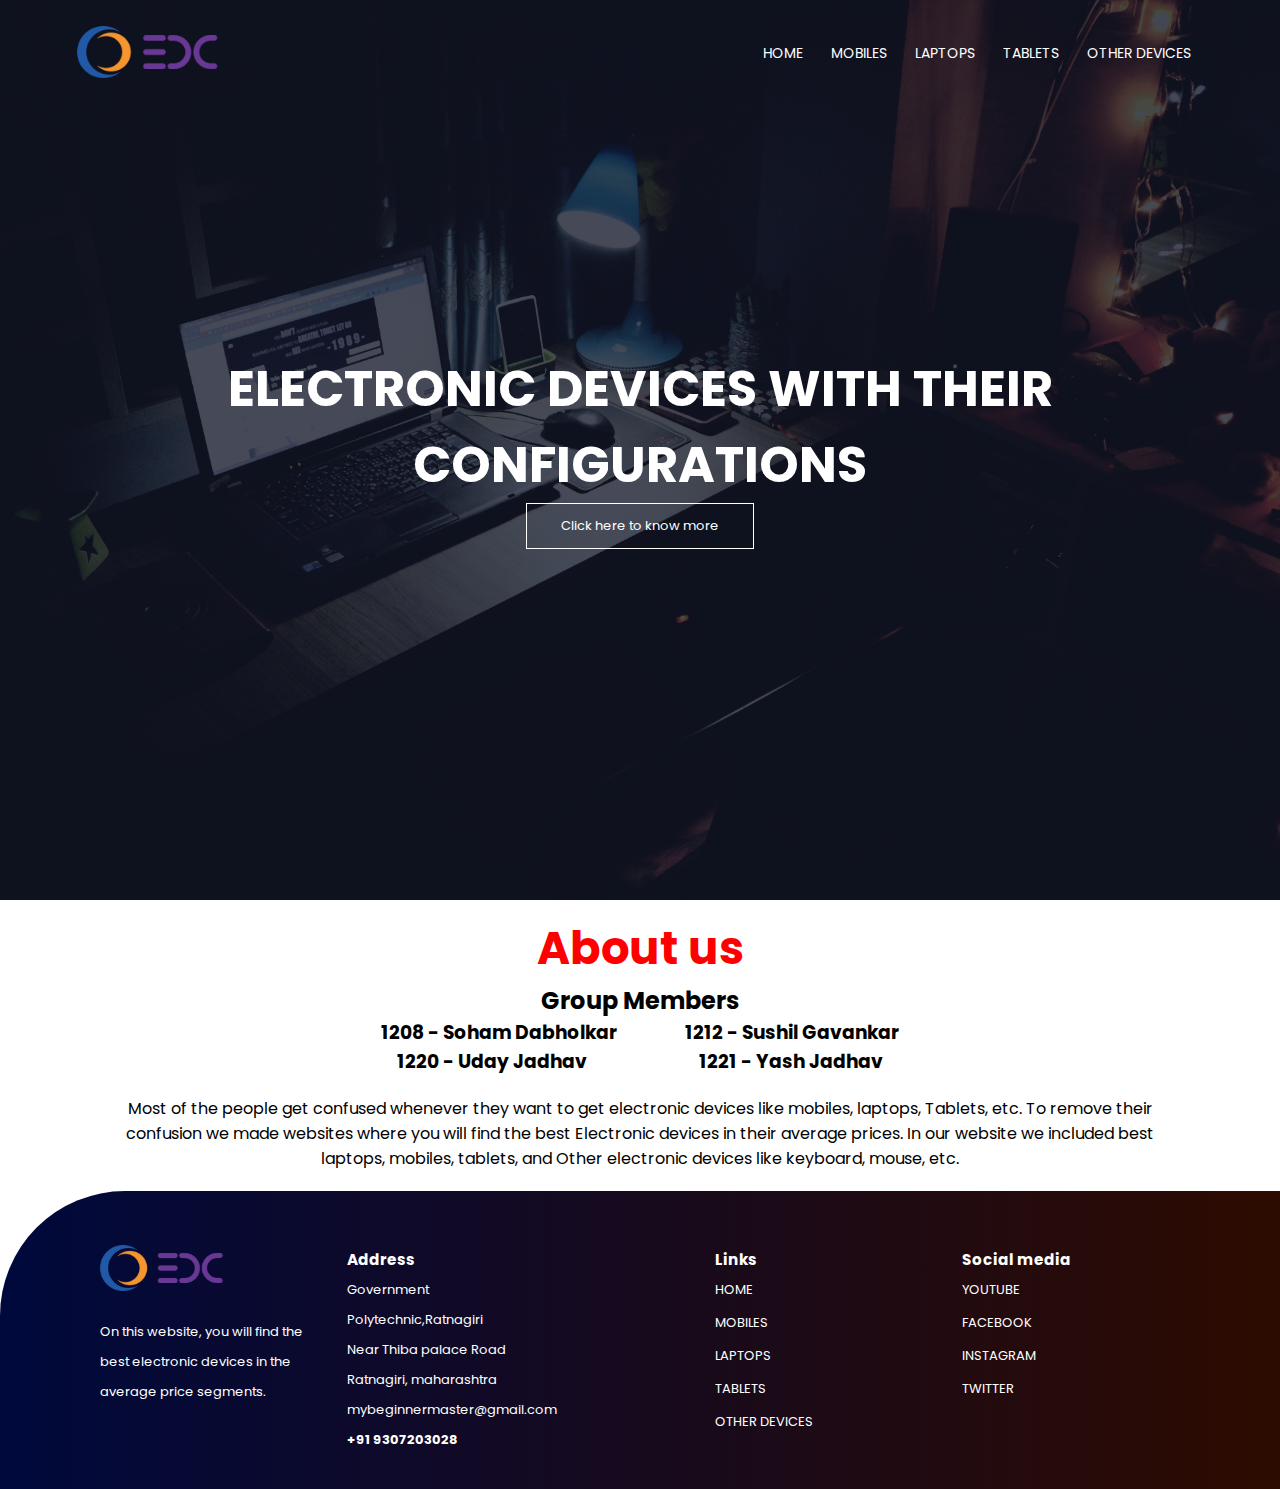
<file: index.html>
<!DOCTYPE html>
<html>
<head>
   <title>ELECTRONIC DEVICES WITH THEIR CONFIGURATIONS</title>
   <link rel="icon" href="Head_logo.png">
   <link rel="stylesheet" href="style.css">
   <link rel="preconnect" href="https://fonts.googleapis.com">
<link rel="preconnect" href="https://fonts.gstatic.com" crossorigin>
<link href="https://fonts.googleapis.com/css2?family=Poppins:wght@100;200;300;400;600;700&display=swap" rel="stylesheet">
</head>
<body>
    <section class="header">
        <nav>
            <a href="index.html"><img src="img/main_logo.png" ></a>
            <div>
                <ul>
                    <li><a href="index.html">HOME</a></li>
                    <li><a href="mobiles.html">MOBILES</a></li>
                    <li><a href="laptops.html">LAPTOPS</a></li>
                    <li><a href="tablet.html">TABLETS</a></li>
                    <li><a href="Other devices.html">OTHER DEVICES</a></li>
                </ul>
            </div>
            </nav>
            <div class="text-box">
                <h1>ELECTRONIC DEVICES WITH THEIR CONFIGURATIONS</h1>
                <a href="#about" class="hero-btn">Click here to know more</a>
            </div>
    </section>
    <section>
        <div class="about">
            <h1 id="about">About us</h1>
            <h2>Group Members</h2>
            <h3>
                <li>1208 - Soham Dabholkar</li>&nbsp;&nbsp;&nbsp;&nbsp;&nbsp;&nbsp;&nbsp;&nbsp;&nbsp;&nbsp;&nbsp;&nbsp;&nbsp;&nbsp;&nbsp;&nbsp;
                <li>1212 - Sushil Gavankar</li><br>
                <li>1220 - Uday Jadhav</li>&nbsp;&nbsp;&nbsp;&nbsp;&nbsp;&nbsp;&nbsp;&nbsp;&nbsp;&nbsp;&nbsp;&nbsp;&nbsp;&nbsp;&nbsp;&nbsp;&nbsp;&nbsp;&nbsp;&nbsp;&nbsp;&nbsp;&nbsp;&nbsp;&nbsp;&nbsp;&nbsp;
                <li>1221 - Yash Jadhav</li>
            </h3>
        </div>
        <div class="about ptag"><p>Most of the people get confused whenever they want to get electronic devices like mobiles, laptops, Tablets, etc. To remove their confusion we made websites where you will find the best Electronic devices in their average prices. In our website we included best laptops, mobiles, tablets, and Other electronic devices like keyboard, mouse, etc.</p></div>
    </section>
    <section>
        <footer>
            <div class="row">
                <div class="col">
                    <img src="img/main_logo.png" class="logo">
                    <p>On this website, you will find the best electronic devices in the average price segments.</p>
                </div>
                <div class="col">
                    <h3>Address</h3>
                    <p>Government Polytechnic,Ratnagiri</p>
                    <p>Near Thiba palace Road</p>
                    <p>Ratnagiri, maharashtra</p>
                    <p class="email-id">mybeginnermaster@gmail.com</p>
                    <h4>+91 9307203028</h4>

                </div>
                <div class="col links">
                    <h3>Links</h3>
                    <ul>
                        <li><a href="index.html">HOME</a></li>
                    <li><a href="mobiles.html">MOBILES</a></li>
                    <li><a href="laptops.html">LAPTOPS</a></li>
                    <li><a href="tablet.html">TABLETS</a></li>
                    <li><a href="Other devices.html">OTHER DEVICES</a></li>
                    </ul>
                </div>
                <div class="col">
                    <h3>Social media</h3>
                    <ul>
                        <li><a href="">YOUTUBE</a></li>
                        <li><a href="">FACEBOOK</a></li>
                        <li><a href="">INSTAGRAM</a></li>
                        <li><a href="">TWITTER</a></li>
                    </ul>
                </div>
            </div>
        </footer>
    </section>        
</body>
</html>
</file>
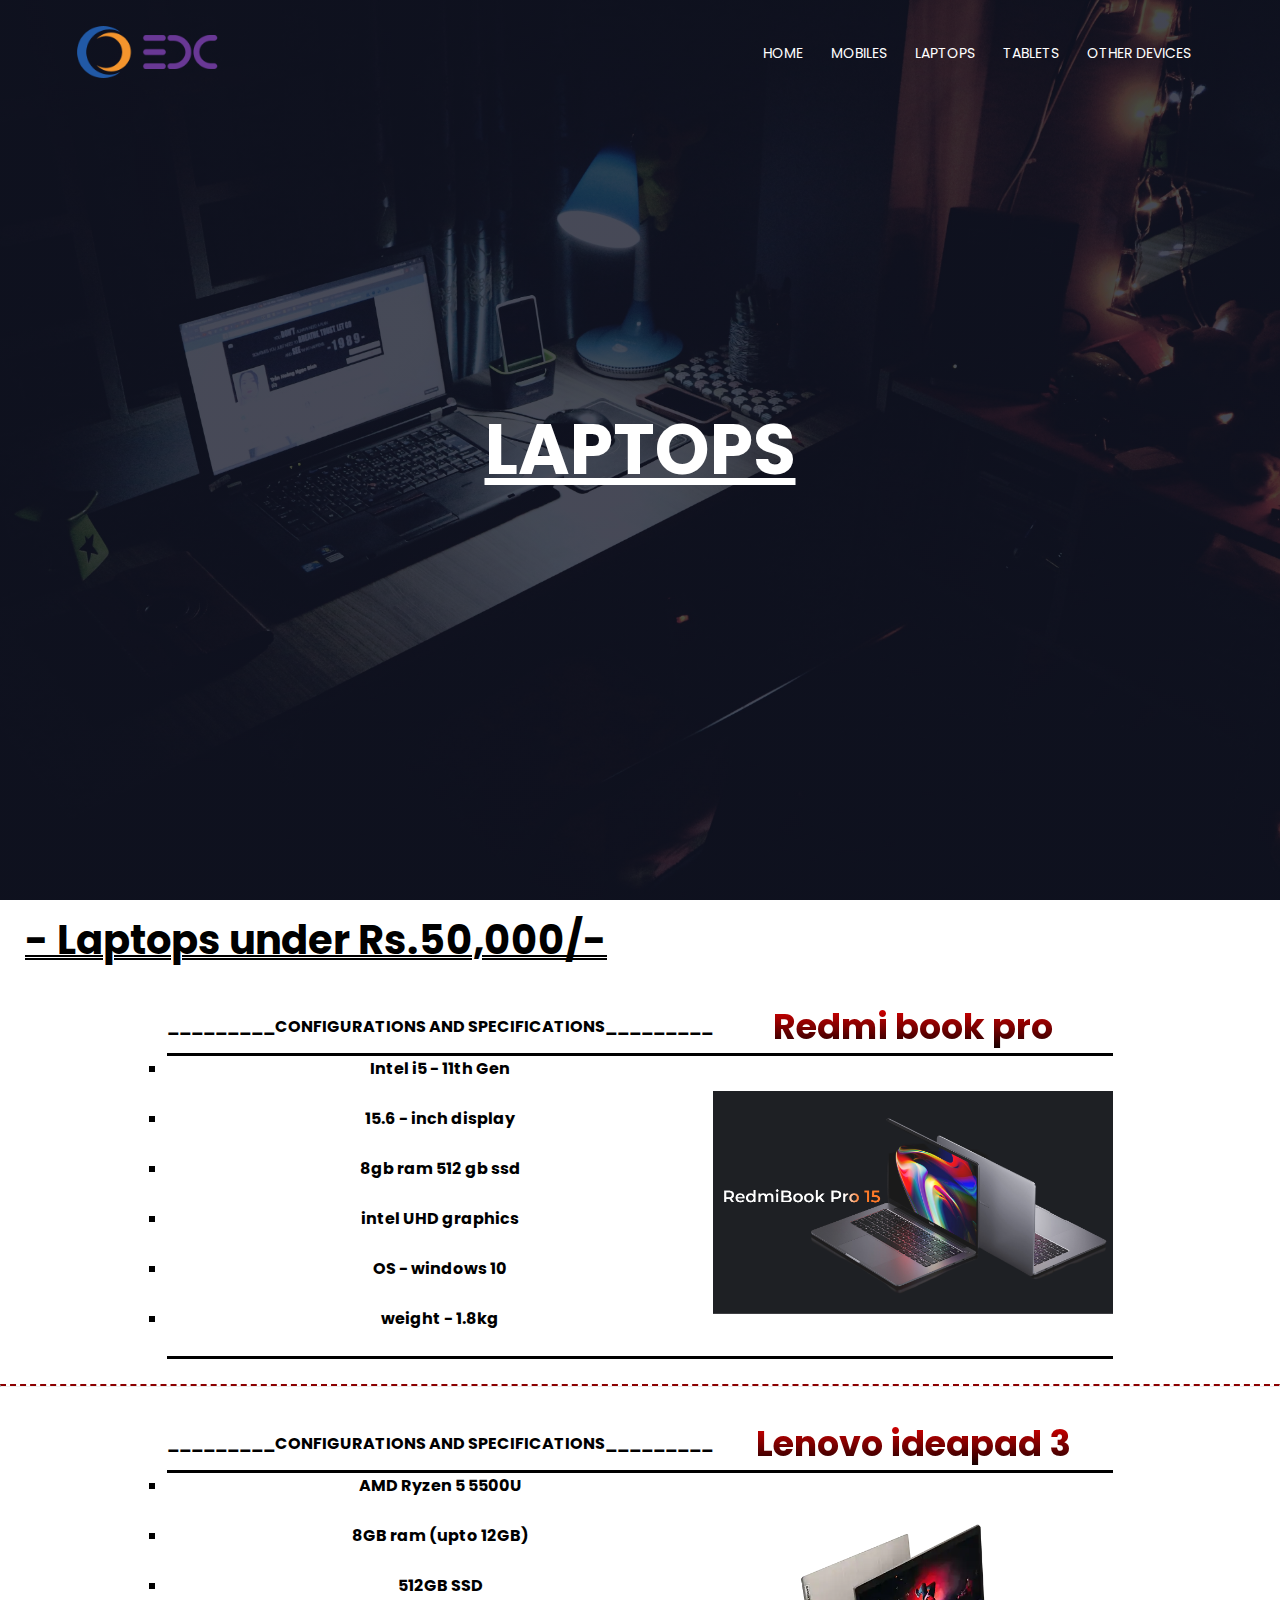
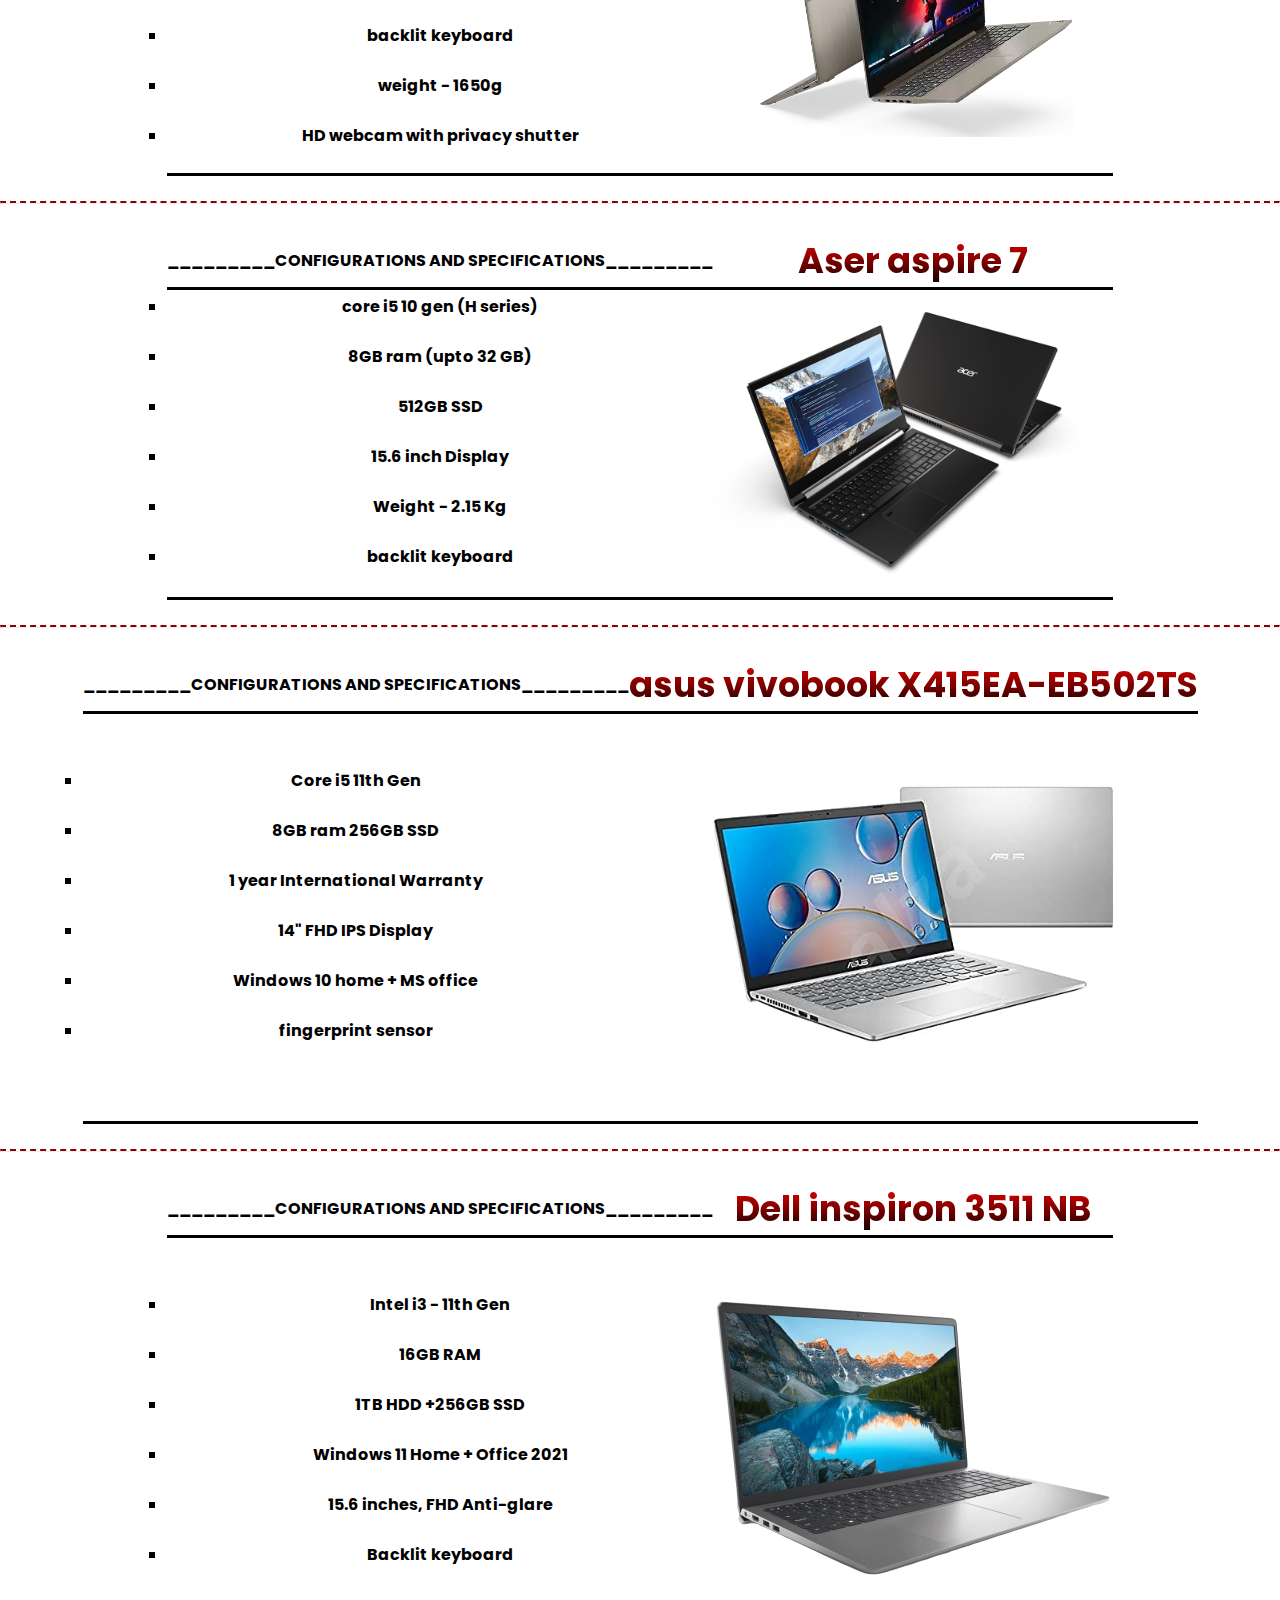
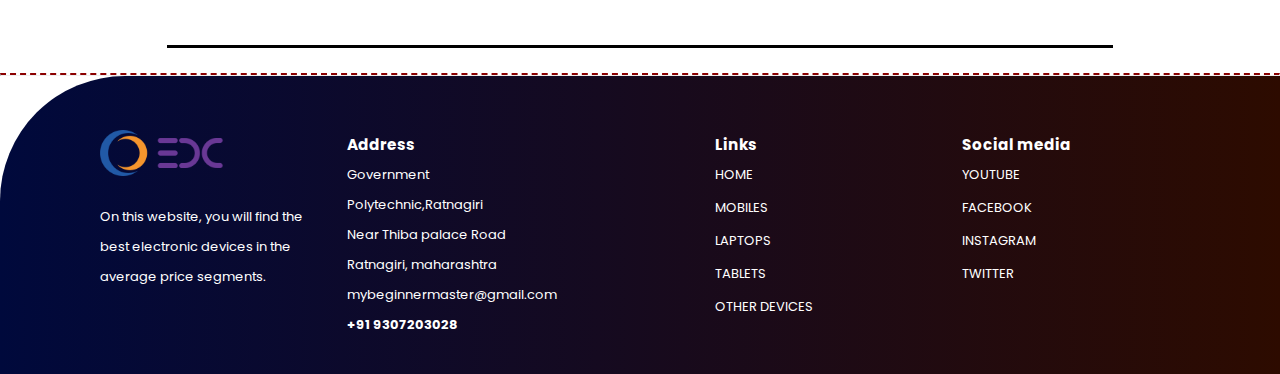
<file: laptops.html>
<!DOCTYPE html>
<html>
<head>
    <title>ELECTRONIC DEVICES WITH THEIR CONFIGURATIONS</title>
    <link rel="icon" href="Head_logo.png">
   <link rel="stylesheet" href="style.css">
   <link rel="preconnect" href="https://fonts.googleapis.com">
<link rel="preconnect" href="https://fonts.gstatic.com" crossorigin>
<link href="https://fonts.googleapis.com/css2?family=Poppins:wght@100;200;300;400;600;700&display=swap" rel="stylesheet">
</head>
<body>
    <section class="header">
        <nav>
            <a href="index.html"><img src="img/main_logo.png" ></a>
            <div>
                <ul>
                    <li><a href="index.html">HOME</a></li>
                    <li><a href="mobiles.html">MOBILES</a></li>
                    <li><a href="laptops.html">LAPTOPS</a></li>
                    <li><a href="tablet.html">TABLETS</a></li>
                    <li><a href="Other devices.html">OTHER DEVICES</a></li>
                </ul>
            </div>
            </nav>
            <h1 class="title">LAPTOPS</h1>
        </section> 
    <section class="mobile-sec">
        <h1 class="title-heading">- Laptops under Rs.50,000/-</h1>
        <table>
           
            <tr>
               <th>_________CONFIGURATIONS AND SPECIFICATIONS_________</th>
               <th class="mname"> <a href="">Redmi book pro</a></th>
              
            </tr>
            <tr>
                <td class="lspec"> 
                    <h4> <li >Intel i5 - 11th Gen</li></h4><br>
                    <h4> <li >15.6 - inch display</li></h4><br>
                    <h4> <li >8gb ram 512 gb ssd</li></h4><br>
                    <h4> <li >intel UHD graphics</li></h4><br>
                    <h4> <li >OS - windows 10</li></h4><br>
                    <h4> <li >weight - 1.8kg</li></h4><br>
                    </td>
                <td rowspan="6" ><img class="mimg" src="laptops/Redmibook pro.png" ></td>
            </tr>
            
            </tr>
        </table>
        <br>    <hr>
        <table>
           
            <tr>
               <th>_________CONFIGURATIONS AND SPECIFICATIONS_________</th>
               <th class="mname"> <a href="">Lenovo ideapad 3</a></th>
              
            </tr>
            <tr>
                <td class="lspec"> 
                    <h4> <li >AMD Ryzen 5 5500U</li></h4><br>
                    <h4> <li >8GB ram (upto 12GB)</li></h4><br>
                    <h4> <li >512GB SSD</li></h4><br>
                    <h4> <li >backlit keyboard</li></h4><br>
                    <h4> <li >weight - 1650g</li></h4><br>
                    <h4> <li >HD webcam with privacy shutter</li></h4><br>
                    </td>
                <td rowspan="6" ><img class="mimg" src="laptops/lenovo ideapad 3.png" ></td>
            </tr>
            
            </tr>
        </table>
        <br>    <hr>
        <table>
           
            <tr>
               <th>_________CONFIGURATIONS AND SPECIFICATIONS_________</th>
               <th class="mname"> <a href="">Aser aspire 7</a></th>
              
            </tr>
            <tr>
                <td class="lspec"> 
                    <h4> <li >core i5 10 gen (H series)</li></h4><br>
                    <h4> <li >8GB ram (upto 32 GB)</li></h4><br>
                    <h4> <li >512GB SSD</li></h4><br>
                    <h4> <li >15.6 inch Display</li></h4><br>
                    <h4> <li >Weight - 2.15 Kg</li></h4><br>
                    <h4> <li >backlit keyboard</li></h4><br>
                    </td>
                <td rowspan="6" ><img class="mimg" src="laptops/Aser aspire 7.png" ></td>
            </tr>
            
            </tr>
        </table>
        <br>    <hr>
        <table>
           
            <tr>
               <th>_________CONFIGURATIONS AND SPECIFICATIONS_________</th>
               <th class="mname"> <a href="">asus vivobook X415EA-EB502TS</a></th>
              
            </tr>
            <tr>
                <td class="lspec"> 
                    <h4> <li >Core i5 11th Gen</li></h4><br>
                    <h4> <li >8GB ram 256GB SSD</li></h4><br>
                    <h4> <li >1 year International Warranty</li></h4><br>
                    <h4> <li >14" FHD IPS Display</li></h4><br>
                    <h4> <li >Windows 10 home + MS office</li></h4><br>
                    <h4> <li >fingerprint sensor</li></h4><br>
                    </td>
                <td rowspan="6" ><img class="mimg" src="laptops/asus vivobook X415EA-EB502TS.png" ></td>
            </tr>
            
            </tr>
        </table>
        <br>    <hr>
        <table>
           
            <tr>
               <th>_________CONFIGURATIONS AND SPECIFICATIONS_________</th>
               <th class="mname"> <a href="">Dell inspiron 3511 NB</a></th>
              
            </tr>
            <tr>
                <td class="lspec"> 
                    <h4> <li >Intel  i3 - 11th Gen</li></h4><br>
                    <h4> <li >16GB RAM</li></h4><br>
                    <h4> <li >1TB HDD +256GB SSD</li></h4><br>
                    <h4> <li >Windows 11 Home + Office 2021</li></h4><br>
                    <h4> <li >15.6 inches, FHD Anti-glare</li></h4><br>
                    <h4> <li >Backlit keyboard</li></h4><br>
                    </td>
                <td rowspan="6" ><img class="mimg" src="laptops/Dell Inspiron 3511.png" ></td>
            </tr>
            
            </tr>
        </table>
        <br>    <hr>
        
    </section> 
    <section>
        <footer>
            <div class="row">
                <div class="col">
                    <img src="/img/main_logo.png" class="logo">
                    <p>On this website, you will find the best electronic devices in the average price segments.</p>
                </div>
                <div class="col">
                    <h3>Address</h3>
                    <p>Government Polytechnic,Ratnagiri</p>
                    <p>Near Thiba palace Road</p>
                    <p>Ratnagiri, maharashtra</p>
                    <p class="email-id">mybeginnermaster@gmail.com</p>
                    <h4>+91 9307203028</h4>

                </div>
                <div class="col links">
                    <h3>Links</h3>
                    <ul>
                        <li><a href="index.html">HOME</a></li>
                    <li><a href="mobiles.html">MOBILES</a></li>
                    <li><a href="laptops.html">LAPTOPS</a></li>
                    <li><a href="tablet.html">TABLETS</a></li>
                    <li><a href="Other devices.html">OTHER DEVICES</a></li>
                    </ul>
                </div>
                <div class="col">
                    <h3>Social media</h3>
                    <ul>
                        <li><a href="">YOUTUBE</a></li>
                        <li><a href="">FACEBOOK</a></li>
                        <li><a href="">INSTAGRAM</a></li>
                        <li><a href="">TWITTER</a></li>
                    </ul>
                </div>
            </div>
        </footer>
    </section>  
    
    </body>
</html>
</file>
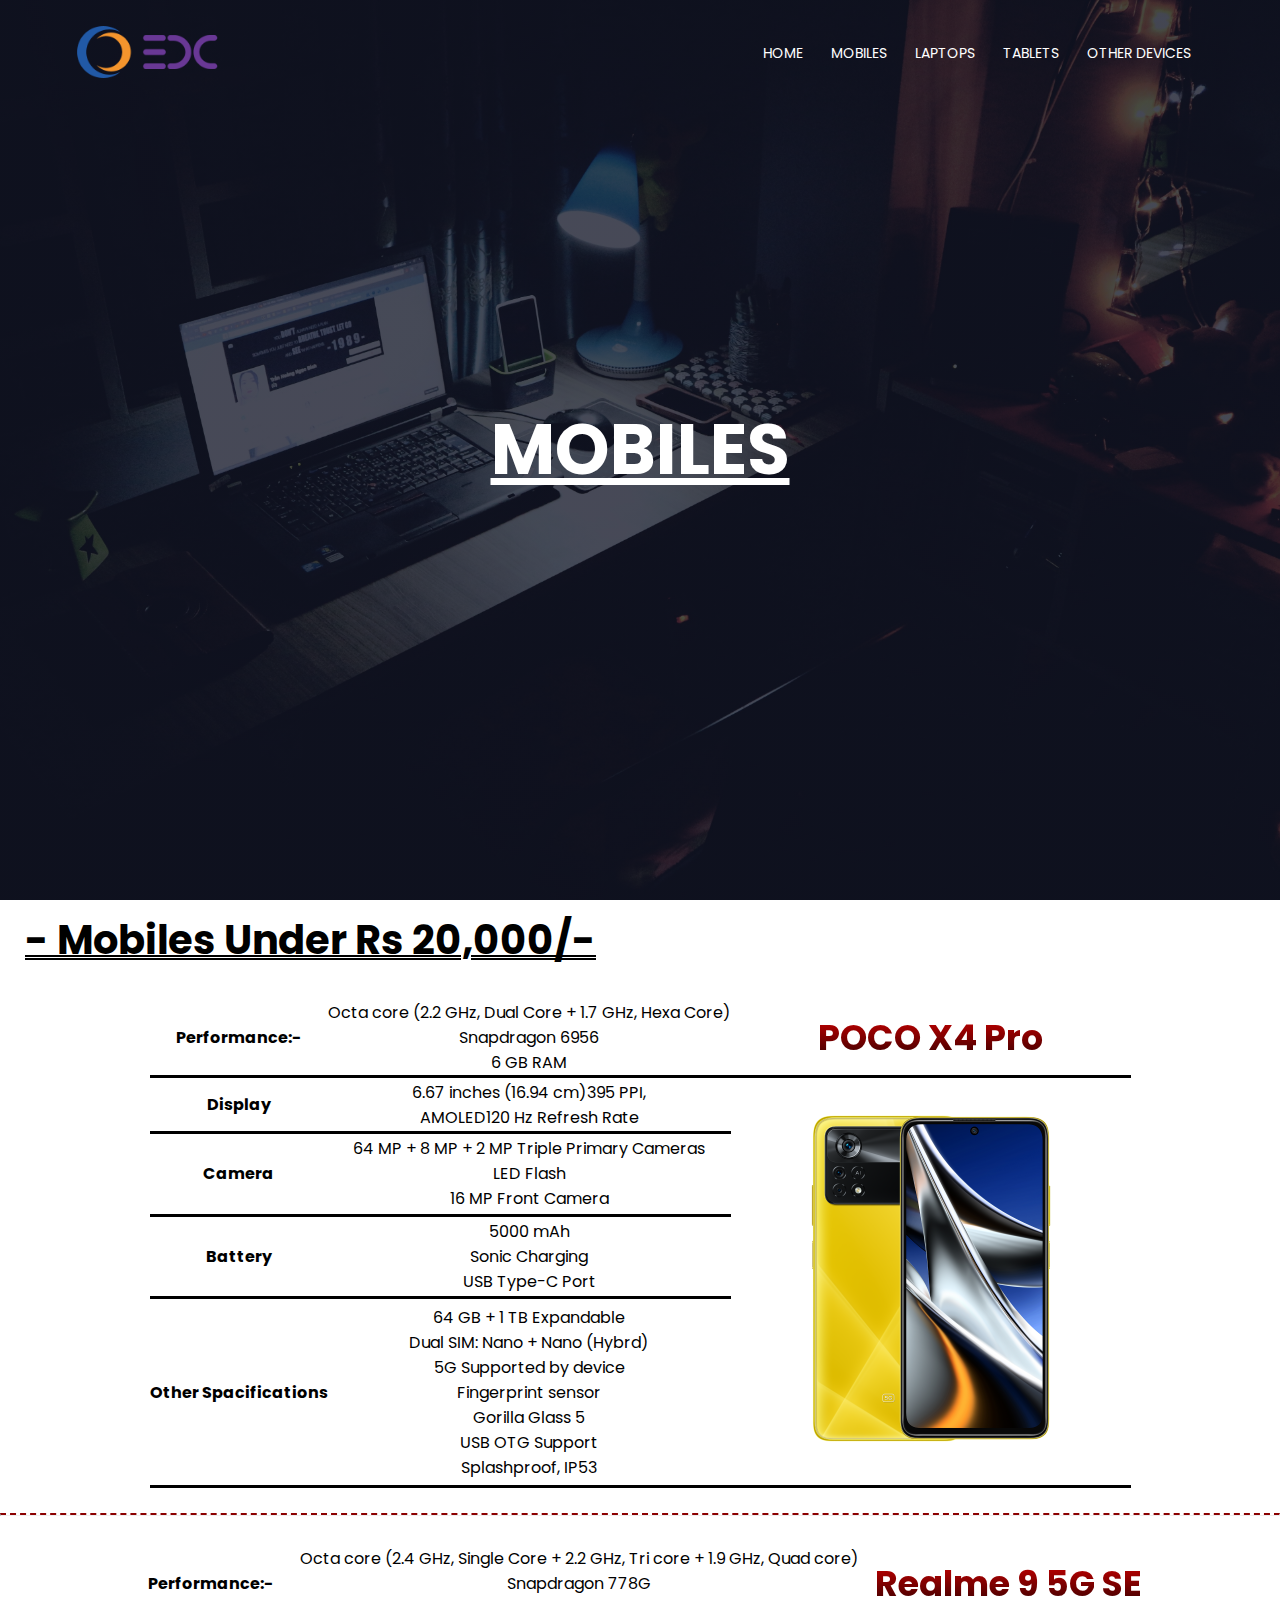
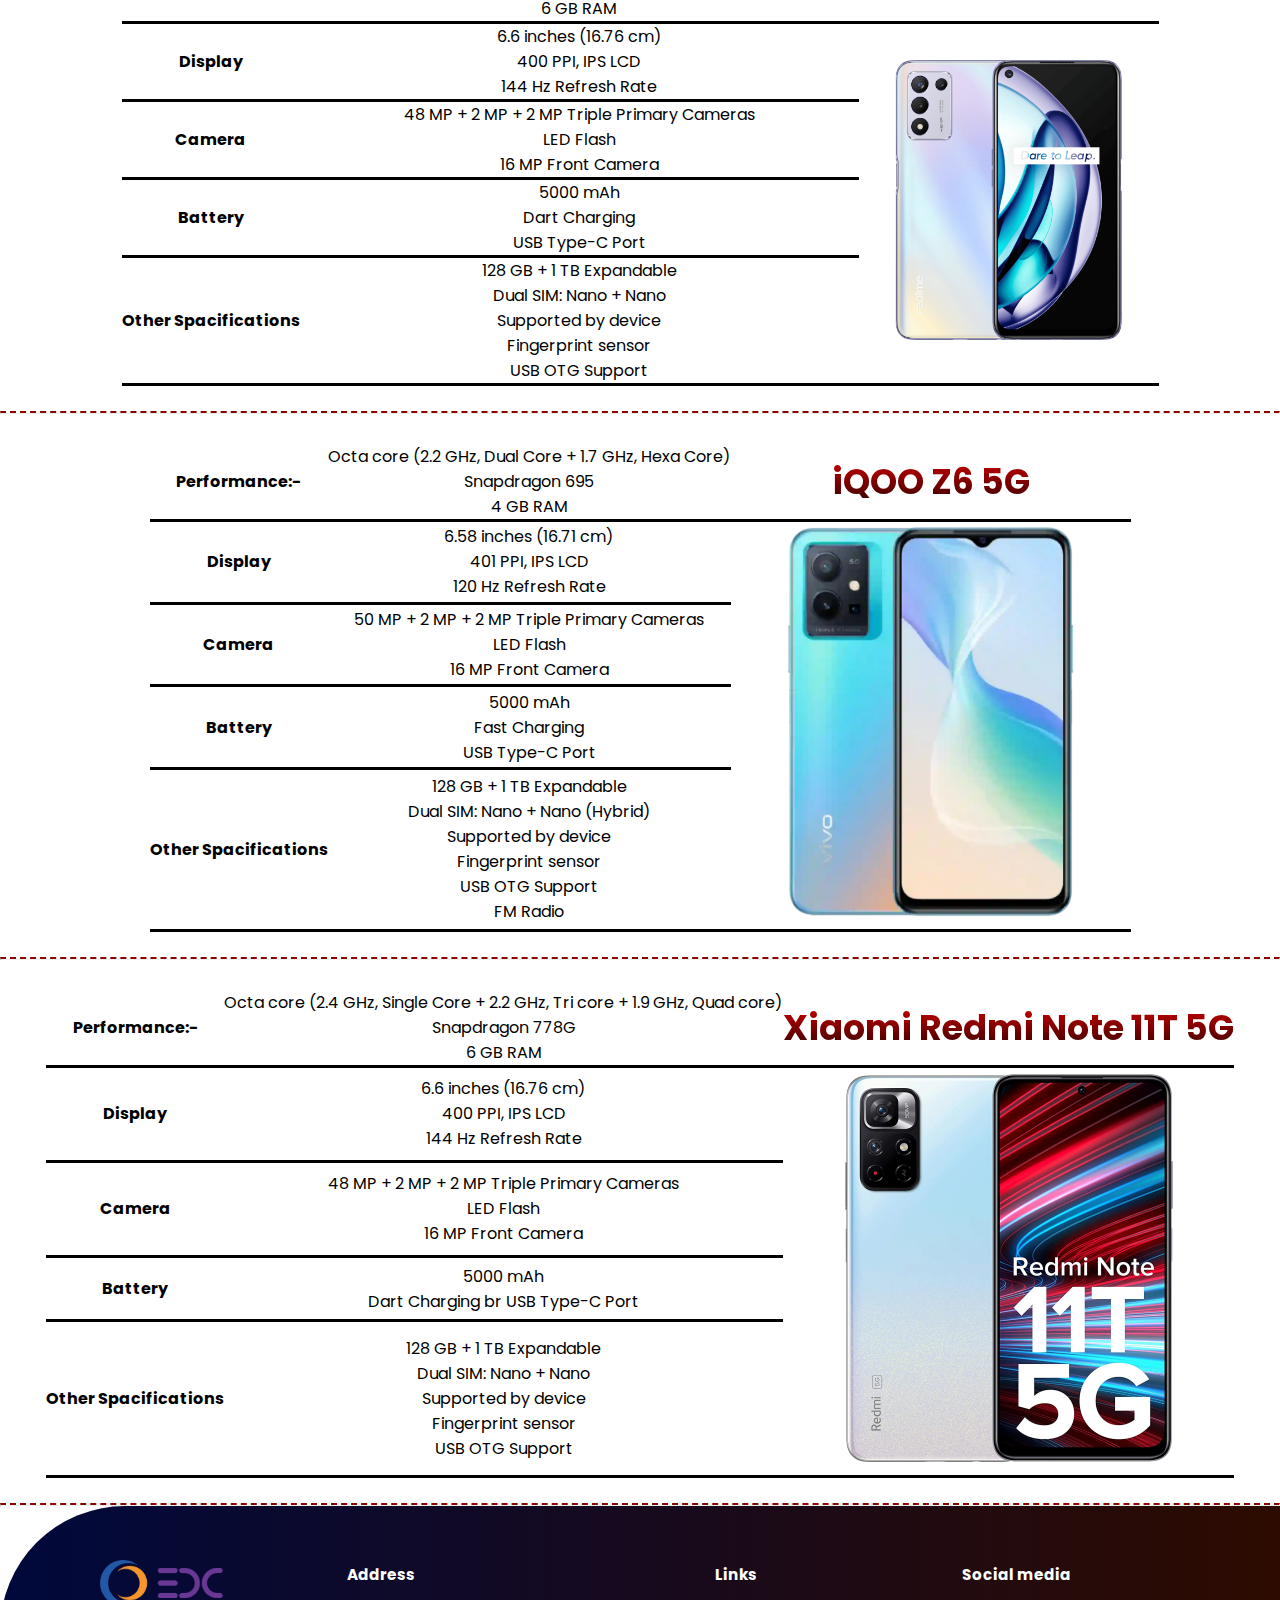
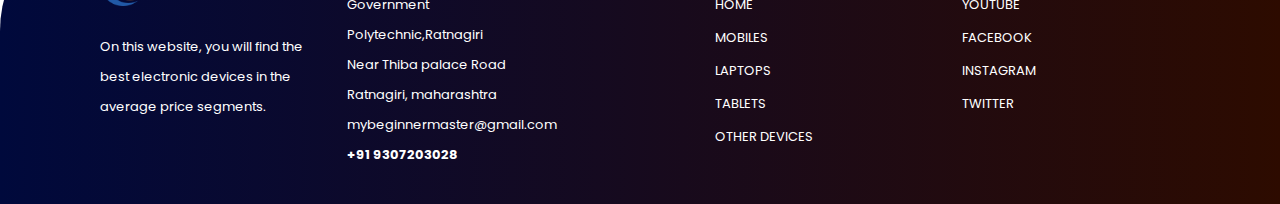
<file: mobiles.html>
<!DOCTYPE html>
<html>
<head>
    <title>ELECTRONIC DEVICES WITH THEIR CONFIGURATIONS</title>
    <link rel="icon" href="Head_logo.png">
   <link rel="stylesheet" href="style.css">
   <link rel="preconnect" href="https://fonts.googleapis.com">
<link rel="preconnect" href="https://fonts.gstatic.com" crossorigin>
<link href="https://fonts.googleapis.com/css2?family=Poppins:wght@100;200;300;400;600;700&display=swap" rel="stylesheet">
</head>
<body>
    <section class="header">
        <nav>
            <a href="index.html"><img src="img/main_logo.png" ></a>
            <div>
                <ul>
                    <li><a href="index.html">HOME</a></li>
                    <li><a href="mobiles.html">MOBILES</a></li>
                    <li><a href="laptops.html">LAPTOPS</a></li>
                    <li><a href="tablet.html">TABLETS</a></li>
                    <li><a href="Other devices.html">OTHER DEVICES</a></li>
                </ul>
            </div>
            </nav>
            <h1 class="title">MOBILES</h1>
        </section> 
    <section class="mobile-sec">
        <h1 class="title-heading">- Mobiles Under Rs 20,000/-</h1>
        <table>
           
            <tr>
               <th>Performance:-</th>
               <td>Octa core (2.2 GHz, Dual Core + 1.7 GHz, Hexa Core) <br> Snapdragon 6956 <br>6 GB RAM</td> 
               <th class="mname"> <a href="https://www.91mobiles.com/poco-x4-pro-price-in-india">POCO X4 Pro</a></th>
              
            </tr>
            <tr>
                <th>Display</th>
                <td>6.67 inches (16.94 cm)395 PPI, <br> AMOLED120 Hz Refresh Rate</td>
                <td rowspan="6" ><img class="mimg" src="mobiles/poco x4 pro.png" ></td>
            </tr>
            <tr>
                <th>Camera</th>
                <td>64 MP + 8 MP + 2 MP Triple Primary Cameras <br> LED Flash <br> 16 MP Front Camera</td>
            </tr>
            <tr>
                <th>Battery</th>
                <td>5000 mAh <br> Sonic Charging <br> USB Type-C Port</td>
            </tr>
            <tr>
                <th>Other Spacifications</th>
                <td>64 GB + 1 TB Expandable <br> Dual SIM: Nano + Nano (Hybrd) <br> 5G Supported by device <br> Fingerprint sensor <br> Gorilla Glass 5 <br> USB OTG Support <br> Splashproof, IP53</td>
            </tr>
        </table>
        <br>    <hr>
        <table >
           
            <tr>
               <th>Performance:-</th>
               <td>Octa core (2.4 GHz, Single Core + 2.2 GHz, Tri core + 1.9 GHz, Quad core)
                <br> Snapdragon 778G
                <br> 6 GB RAM</td> 
               <th class="mname">Realme 9 5G SE</th>
              
            </tr>
            <tr>
                <th>Display</th>
                <td>
                    6.6 inches (16.76 cm)
                    <br> 400 PPI, IPS LCD
                    <br> 144 Hz Refresh Rate</td>
                <td rowspan="6" ><img class="mimg Realme" src="mobiles/Realme 9 5G SE.png" ></td>
            </tr>
            <tr>
                <th>Camera</th>
                <td>
                    48 MP + 2 MP + 2 MP Triple Primary Cameras
                    <br> LED Flash
                    <br> 16 MP Front Camera</td>
            </tr>
            <tr>
                <th>Battery</th>
                <td>5000 mAh
                   <br> Dart Charging
                   <br> USB Type-C Port</td>
            </tr>
            <tr>
                <th>Other Spacifications</th>
                <td>128 GB + 1 TB Expandable <br> Dual SIM: Nano + Nano <br> Supported by device <br> Fingerprint sensor <br> USB OTG Support</td>
            </tr>
        </table>
        <br>    <hr>
        <table >
           
            <tr>
               <th>Performance:-</th>
               <td>Octa core (2.2 GHz, Dual Core + 1.7 GHz, Hexa Core)
                 <br> Snapdragon 695
                 <br> 4 GB RAM
               <th class="mname">iQOO Z6 5G</th>
              
            </tr>
            <tr>
                <th>Display</th>
                <td>6.58 inches (16.71 cm) <br> 401 PPI, IPS LCD <br> 120 Hz Refresh Rate</td>
                <td rowspan="6" ><img class="mimg iQOO" src="mobiles/iQOO Z6 5G.png" ></td>
            </tr>
            <tr>
                <th>Camera</th>
                <td>50 MP + 2 MP + 2 MP Triple Primary Cameras <br> LED Flash <br> 16 MP Front Camera</td>
            </tr>
            <tr>
                <th>Battery</th>
                <td>5000 mAh <br> Fast Charging <br> USB Type-C Port</td>
            </tr>
            <tr>
                <th>Other Spacifications</th>
                <td>128 GB + 1 TB Expandable
                   <br> Dual SIM: Nano + Nano (Hybrid) <br> Supported by device <br> Fingerprint sensor <br> USB OTG Support <br> FM Radio</td>
            </tr>
        </table>
        <br>    <hr>
        <table >
           
            <tr>
               <th>Performance:-</th>
               <td>Octa core (2.4 GHz, Single Core + 2.2 GHz, Tri core + 1.9 GHz, Quad core)
                <br> Snapdragon 778G
                <br> 6 GB RAM</td> 
               <th class="mname">Xiaomi Redmi Note 11T 5G</th>
              
            </tr>
            <tr>
                <th>Display</th>
                <td>
                    6.6 inches (16.76 cm)
                    <br> 400 PPI, IPS LCD
                    <br> 144 Hz Refresh Rate</td>
                <td rowspan="6" ><img class="mimg Redmi" src="mobiles/Xiaomi Redmi Note 11T 5G.png" ></td>
            </tr>
            <tr>
                <th>Camera</th>
                <td>
                    48 MP + 2 MP + 2 MP Triple Primary Cameras
                    <br> LED Flash
                    <br> 16 MP Front Camera</td>
            </tr>
            <tr>
                <th>Battery</th>
                <td>5000 mAh
                   <br> Dart Charging
                   br USB Type-C Port</td>
            </tr>
            <tr>
                <th>Other Spacifications</th>
                <td>128 GB + 1 TB Expandable <br> Dual SIM: Nano + Nano <br> Supported by device <br> Fingerprint sensor <br> USB OTG Support</td>
            </tr>
        </table>
        <br>    <hr>
    </section> 
    <section>
        <footer>
            <div class="row">
                <div class="col">
                    <img src="/img/main_logo.png" class="logo">
                    <p>On this website, you will find the best electronic devices in the average price segments.</p>
                </div>
                <div class="col">
                    <h3>Address</h3>
                    <p>Government Polytechnic,Ratnagiri</p>
                    <p>Near Thiba palace Road</p>
                    <p>Ratnagiri, maharashtra</p>
                    <p class="email-id">mybeginnermaster@gmail.com</p>
                    <h4>+91 9307203028</h4>

                </div>
                <div class="col links">
                    <h3>Links</h3>
                    <ul>
                        <li><a href="index.html">HOME</a></li>
                    <li><a href="mobiles.html">MOBILES</a></li>
                    <li><a href="laptops.html">LAPTOPS</a></li>
                    <li><a href="tablet.html">TABLETS</a></li>
                    <li><a href="Other devices.html">OTHER DEVICES</a></li>
                </div>
                <div class="col">
                    <h3>Social media</h3>
                    <ul>
                        <li><a href="">YOUTUBE</a></li>
                        <li><a href="">FACEBOOK</a></li>
                        <li><a href="">INSTAGRAM</a></li>
                        <li><a href="">TWITTER</a></li>
                    </ul>
                </div>
            </div>
        </footer>
    </section>  
    
    </body>
</html>
</file>
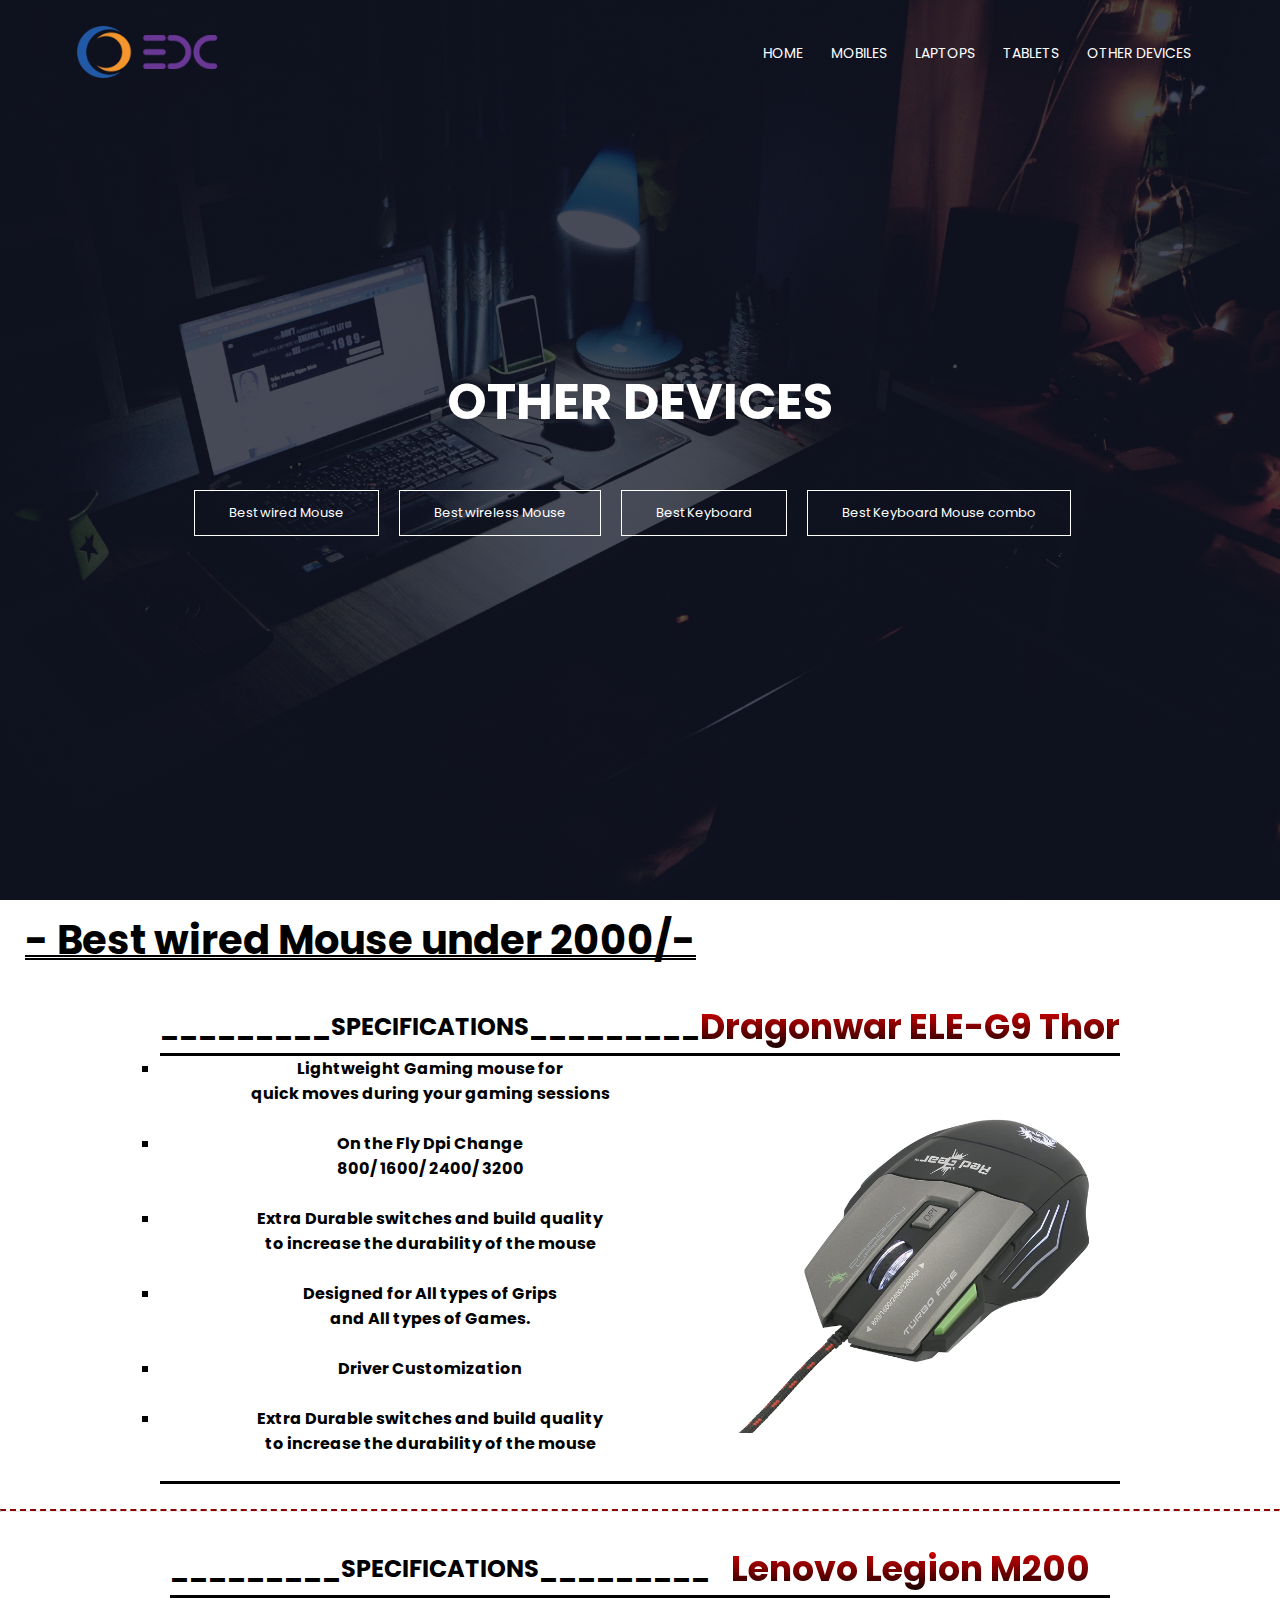
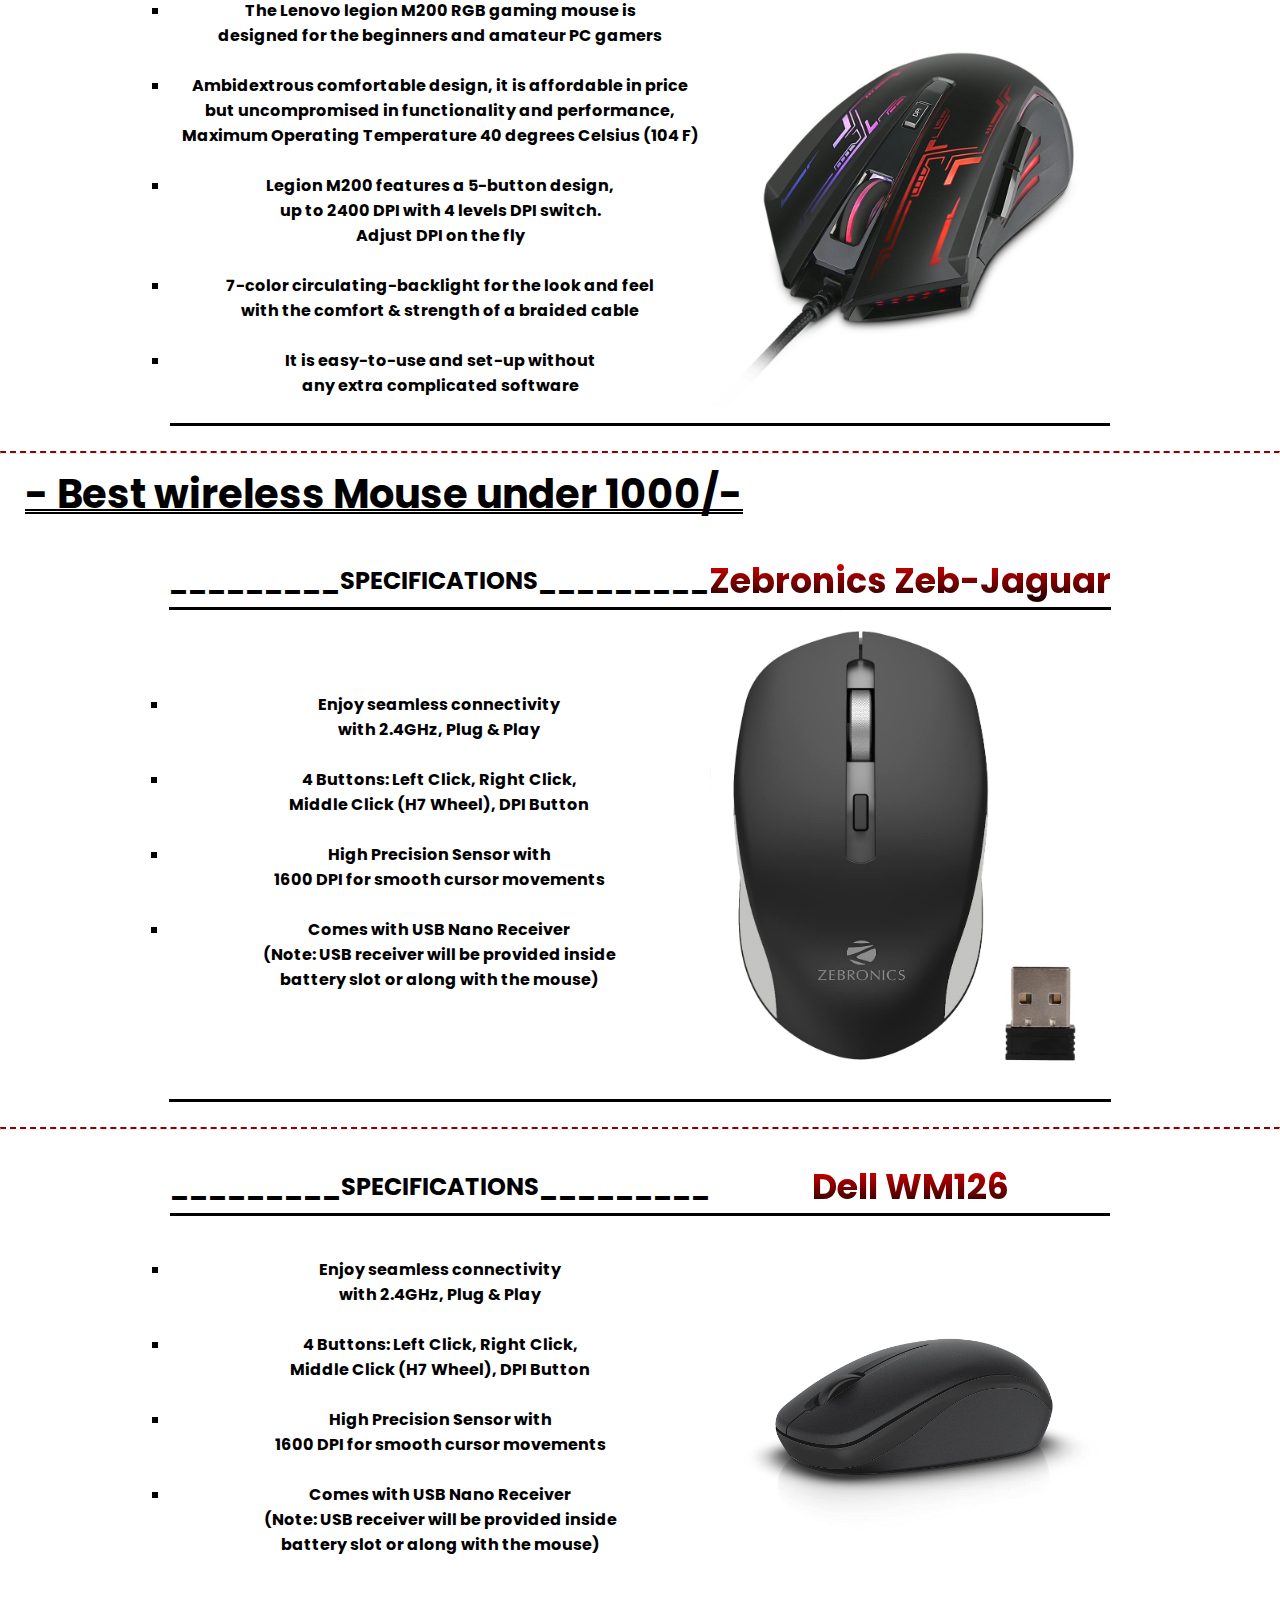
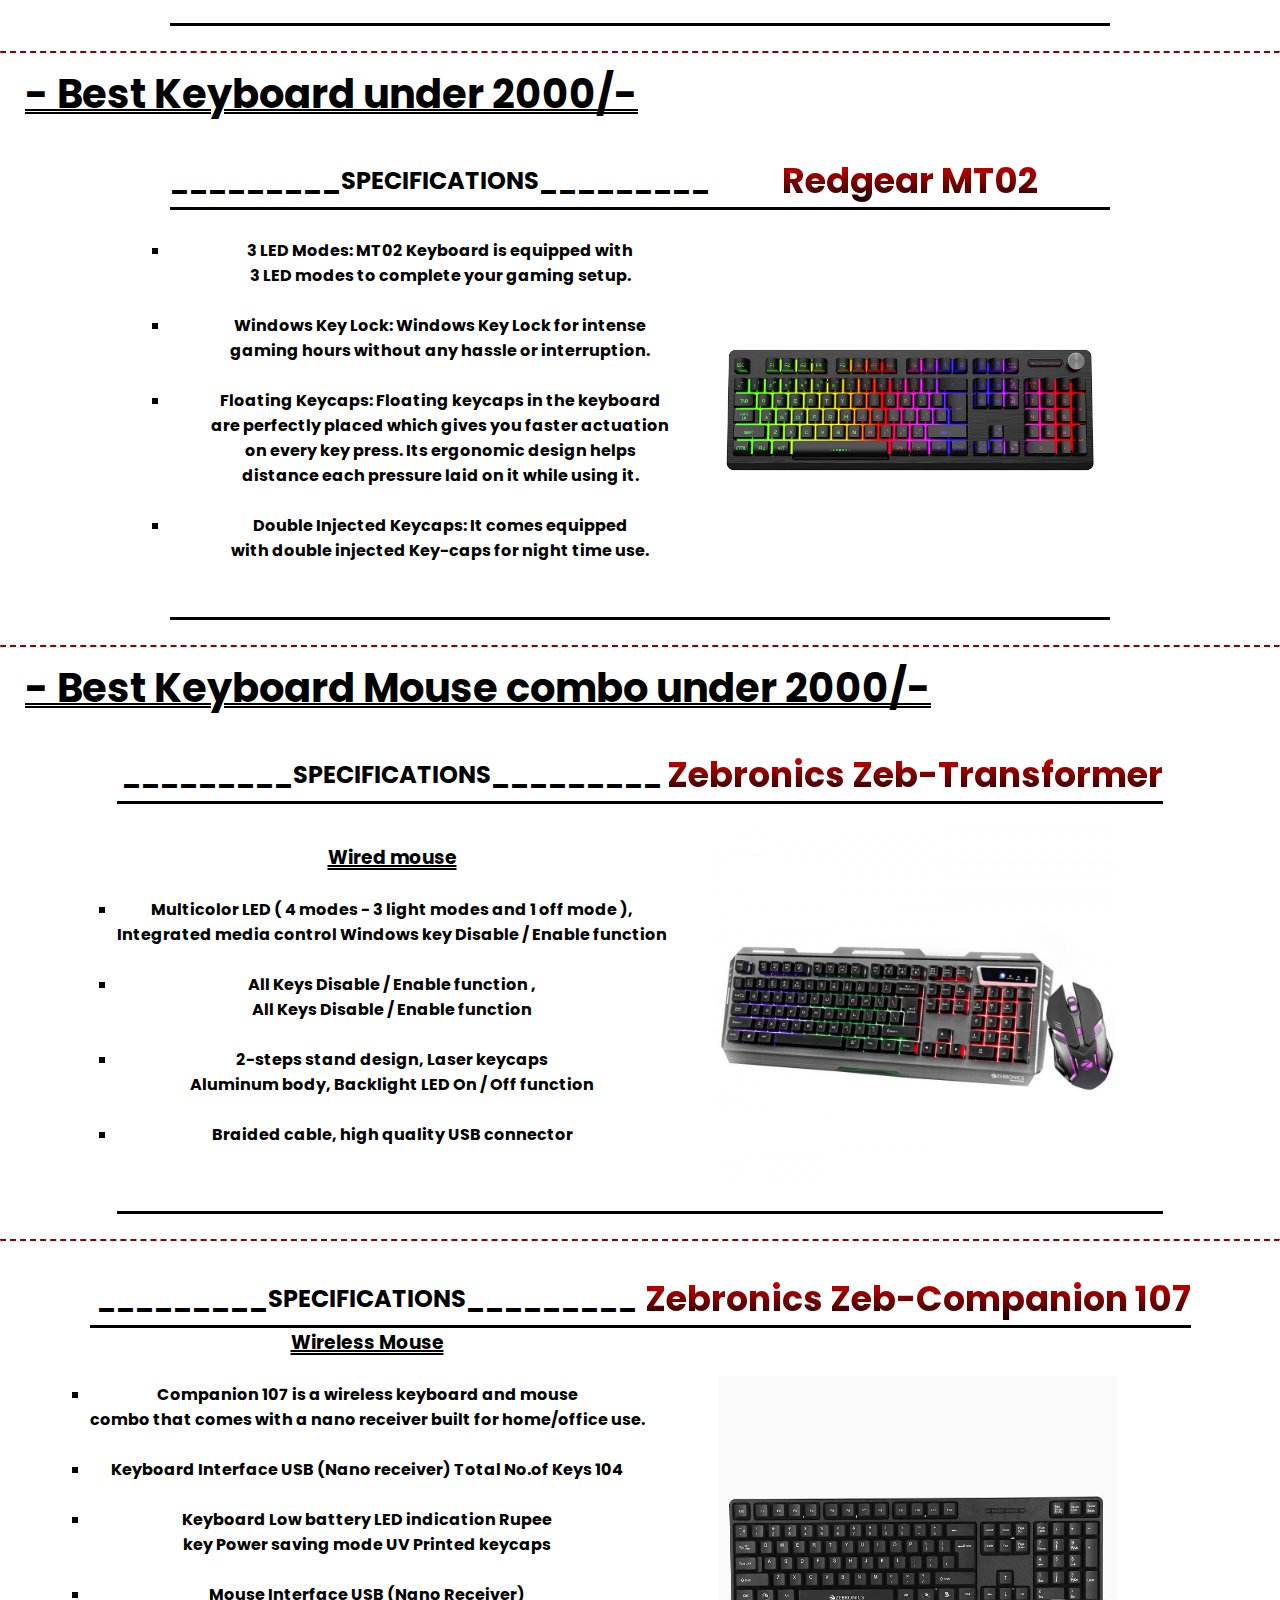
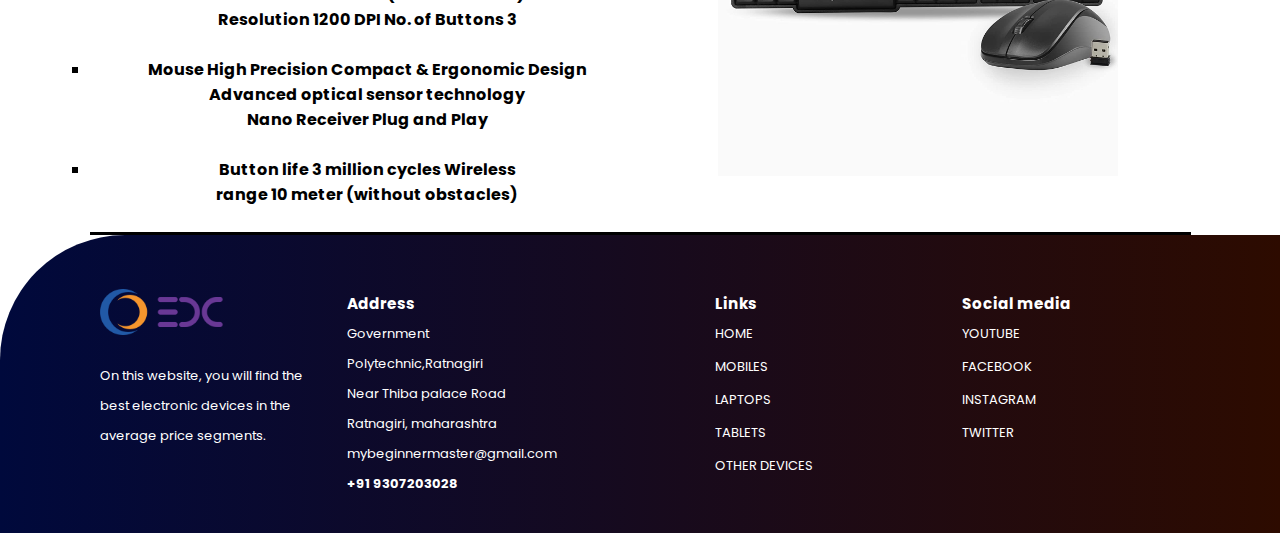
<file: Other devices.html>
<!DOCTYPE html>
<html>
<head>
    <title>ELECTRONIC DEVICES WITH THEIR CONFIGURATIONS</title>
    <link rel="icon" href="Head_logo.png">
   <link rel="stylesheet" href="style.css">
   <link rel="preconnect" href="https://fonts.googleapis.com">
<link rel="preconnect" href="https://fonts.gstatic.com" crossorigin>
<link href="https://fonts.googleapis.com/css2?family=Poppins:wght@100;200;300;400;600;700&display=swap" rel="stylesheet">
</head>
<body>
    <section class="header">
        <nav>
            <a href="index.html"><img src="img/main_logo.png" ></a>
            <div>
                <ul>
                    <li><a href="index.html">HOME</a></li>
                    <li><a href="mobiles.html">MOBILES</a></li>
                    <li><a href="laptops.html">LAPTOPS</a></li>
                    <li><a href="tablet.html">TABLETS</a></li>
                    <li><a href="Other devices.html">OTHER DEVICES</a></li>
                </ul>
            </div>
            </nav>
            
            <div class="text-box">
                <h1>OTHER DEVICES</h1> <br> <br>
                <a href="#BWM" class="hero-btn">Best wired Mouse</a>&nbsp;&nbsp;&nbsp;&nbsp;
                <a href="#BWIM" class="hero-btn">Best wireless Mouse</a>&nbsp;&nbsp;&nbsp;&nbsp;
                <a href="#BK" class="hero-btn">Best Keyboard</a>&nbsp;&nbsp;&nbsp;&nbsp;
                <a href="#BKMC" class="hero-btn">Best Keyboard Mouse combo</a>&nbsp;&nbsp;&nbsp;&nbsp;
            </div>
        </section> 
    <section class="mobile-sec">
        <h1 class="title-heading" id="BWM">- Best wired Mouse under 2000/-</h1>
        <table>
           
            <tr>
               <th><h2>_________SPECIFICATIONS_________</h2></th>
               <th class="mname"> <a href="">Dragonwar ELE-G9 Thor</a></th>
              
            </tr>
            <tr>
                <td class="lspec"> 
                    <h4> <li >Lightweight Gaming mouse for <br> quick moves during your gaming sessions</li></h4><br>
                    <h4> <li >On the Fly Dpi Change <br> 800/ 1600/ 2400/ 3200</li></h4><br>
                    <h4> <li >Extra Durable switches and build quality <br> to increase the durability of the mouse</li></h4><br>
                    <h4> <li >Designed for All types of Grips <br> and All types of Games.</li></h4><br>
                    <h4> <li >Driver Customization</li></h4><br>
                    <h4> <li >Extra Durable switches and build quality <br> to increase the durability of the mouse</li></h4><br>
                    </td>
                <td rowspan="6" ><img class="mimg" src="/Other devices/Dragonwar ELE-G9 Thor.jpg    " ></td>
            </tr>
            
            </tr>
        </table>
        <br>    <hr>
        <table>
           
            <tr>
               <th><h2>_________SPECIFICATIONS_________</h2></th>
               <th class="mname"> <a href="">Lenovo Legion M200</a></th>
              
            </tr>
            <tr>
                <td class="lspec"> 
                    <h4> <li >The Lenovo legion M200 RGB gaming mouse is <br> designed for the beginners and amateur PC gamers</li></h4><br>
                    <h4> <li >Ambidextrous comfortable design, it is affordable in price <br> but uncompromised in functionality and performance, <br> Maximum Operating Temperature 40 degrees Celsius (104 F)</li></h4><br>
                    <h4> <li >Legion M200 features a 5-button design, <br> up to 2400 DPI with 4 levels DPI switch. <br> Adjust DPI on the fly</li></h4><br>
                    <h4> <li >7-color circulating-backlight for the look and feel <br> with the comfort & strength of a braided cable</li></h4><br>
                    <h4> <li >It is easy-to-use and set-up without <br> any extra complicated software</li></h4><br>
                    </td>
                <td rowspan="6" ><img class="mimg" src="/Other devices/Lenovo Legion M200.jpg" ></td>
            </tr>
            
            </tr>
        </table>
        <br>    <hr>
        <h1 class="title-heading" id="BWIM">- Best wireless Mouse under 1000/-</h1>
        <table>
           
            <tr>
               <th><h2>_________SPECIFICATIONS_________</h2></th>
               <th class="mname"> <a href="">Zebronics Zeb-Jaguar</a></th>
              
            </tr>
            <tr>
                <td class="lspec"> 
                    <h4> <li >Enjoy seamless connectivity <br> with 2.4GHz, Plug & Play</li></h4><br>
                    <h4> <li >4 Buttons: Left Click, Right Click, <br> Middle Click (H7 Wheel), DPI Button</li></h4><br>
                    <h4> <li >High Precision Sensor with <br> 1600 DPI for smooth cursor movements</li></h4><br>
                    <h4> <li >Comes with USB Nano Receiver <br>(Note: USB receiver will be provided inside <br>battery slot or along with the mouse)</li></h4><br>
                    </td>
                <td rowspan="6" ><img class="mimg" src="/Other devices/Zebronics Zeb-Jaguar.jpg" ></td>
            </tr>
            
            </tr>
        </table>
        <br>    <hr>
        <table>
           
            <tr>
               <th><h2>_________SPECIFICATIONS_________</h2></th>
               <th class="mname"> <a href="">Dell WM126</a></th>
              
            </tr>
            <tr>
                <td class="lspec"> 
                    <h4> <li >Enjoy seamless connectivity <br> with 2.4GHz, Plug & Play</li></h4><br>
                    <h4> <li >4 Buttons: Left Click, Right Click, <br> Middle Click (H7 Wheel), DPI Button</li></h4><br>
                    <h4> <li >High Precision Sensor with <br> 1600 DPI for smooth cursor movements</li></h4><br>
                    <h4> <li >Comes with USB Nano Receiver <br>(Note: USB receiver will be provided inside <br>battery slot or along with the mouse)</li></h4><br>
                    </td>
                <td rowspan="6" ><img class="mimg" src="/Other devices/Dell WM126.jpg" ></td>
            </tr>
            
            </tr>
        </table>
        <br>    <hr>
        <h1 class="title-heading" id="BK">- Best Keyboard under 2000/-</h1>
        <table>
           
            <tr>
               <th><h2>_________SPECIFICATIONS_________</h2></th>
               <th class="mname"> <a href="">Redgear MT02</a></th>
              
            </tr>
            <tr>
                <td class="lspec"> 
                    <h4> <li >3 LED Modes: MT02 Keyboard is equipped with <br> 3 LED modes to complete your gaming setup.</li></h4><br>
                    <h4> <li >Windows Key Lock: Windows Key Lock for intense <br> gaming hours without any hassle or interruption.</li></h4><br>
                    <h4> <li >Floating Keycaps: Floating keycaps in the keyboard <br> are perfectly placed which gives you faster actuation <br> on every key press. Its ergonomic design helps <br> distance each pressure laid on it while using it.</li></h4><br>
                    <h4> <li >Double Injected Keycaps: It comes equipped <br> with double injected Key-caps for night time use.</li></h4><br>
                    </td>
                <td rowspan="6" ><img class="mimg" src="/Other devices/Redgear MT02.jpg" ></td>
            </tr>
            
            </tr>
        </table>
        <br>    <hr>
        <h1 class="title-heading" id="BKMC">- Best Keyboard Mouse combo under 2000/-</h1>
        <table>
           
            <tr>
               <th><h2>_________SPECIFICATIONS_________</h2></th>
               <th class="mname"> <a href="">Zebronics Zeb-Transformer</a></th>
              
            </tr>
            <tr>
                <td class="lspec"> 
                    <h3 class="wired">Wired mouse</h3><br>
                    <h4> <li >Multicolor LED ( 4 modes - 3 light modes and 1 off mode ), <br> Integrated media control Windows key Disable / Enable function</li></h4><br>
                    <h4> <li >All Keys Disable / Enable function , <br> All Keys Disable / Enable function</li></h4><br>
                    <h4> <li >2-steps stand design, Laser keycaps <br>
                        Aluminum body, Backlight LED On / Off function</li></h4><br>
                    <h4> <li >Braided cable, high quality USB connector</li></h4><br>
                    </td>
                <td rowspan="6" ><img class="mimg" src="/Other devices/Zebronics Zeb-Transformer.jpg" ></td>
            </tr>
            
            </tr>
        </table>
        <br>    <hr>
        <table>
           
            <tr>
               <th><h2>_________SPECIFICATIONS_________</h2></th>
               <th class="mname"> <a href="">Zebronics Zeb-Companion 107</a></th>
              
            </tr>
            <tr>
                <td class="lspec"> 
                    <h3 class="wired">Wireless Mouse</h3><br>
                    <h4> <li >Companion 107 is a wireless keyboard and mouse <br> combo that comes with a nano receiver built for home/office use.</li></h4><br>
                    <h4> <li >Keyboard Interface USB (Nano receiver) Total No.of Keys 104</li></h4><br>
                    <h4> <li >Keyboard Low battery LED indication Rupee <br> key Power saving mode UV Printed keycaps</li></h4><br>
                    <h4> <li >Mouse Interface USB (Nano Receiver) <br> Resolution 1200 DPI No. of Buttons 3</li></h4><br>
                    <h4> <li >Mouse High Precision Compact & Ergonomic Design <br> Advanced optical sensor technology <br> Nano Receiver Plug and Play</li></h4><br>
                    <h4> <li >Button life 3 million cycles Wireless <br> range 10 meter (without obstacles)</li></h4><br>
                    </td>
                <td rowspan="6" ><img class="mimg" src="/Other devices/Zebronics Zeb-Companion 107.jpg" ></td>
            </tr>
            
            </tr>
        </table>
        
    </section> 
    <section>
        <footer>
            <div class="row">
                <div class="col">
                    <img src="/img/main_logo.png" class="logo">
                    <p>On this website, you will find the best electronic devices in the average price segments.</p>
                </div>
                <div class="col">
                    <h3>Address</h3>
                    <p>Government Polytechnic,Ratnagiri</p>
                    <p>Near Thiba palace Road</p>
                    <p>Ratnagiri, maharashtra</p>
                    <p class="email-id">mybeginnermaster@gmail.com</p>
                    <h4>+91 9307203028</h4>

                </div>
                <div class="col links">
                    <h3>Links</h3>
                    <ul>
                        <li><a href="index.html">HOME</a></li>
                    <li><a href="mobiles.html">MOBILES</a></li>
                    <li><a href="laptops.html">LAPTOPS</a></li>
                    <li><a href="tablet.html">TABLETS</a></li>
                    <li><a href="Other devices.html">OTHER DEVICES</a></li>
                    </ul>
                </div>
                <div class="col">
                    <h3>Social media</h3>
                    <ul>
                        <li><a href="">YOUTUBE</a></li>
                        <li><a href="">FACEBOOK</a></li>
                        <li><a href="">INSTAGRAM</a></li>
                        <li><a href="">TWITTER</a></li>
                    </ul>
                </div>
            </div>
        </footer>
    </section>  
    
    </body>
</html>
</file>
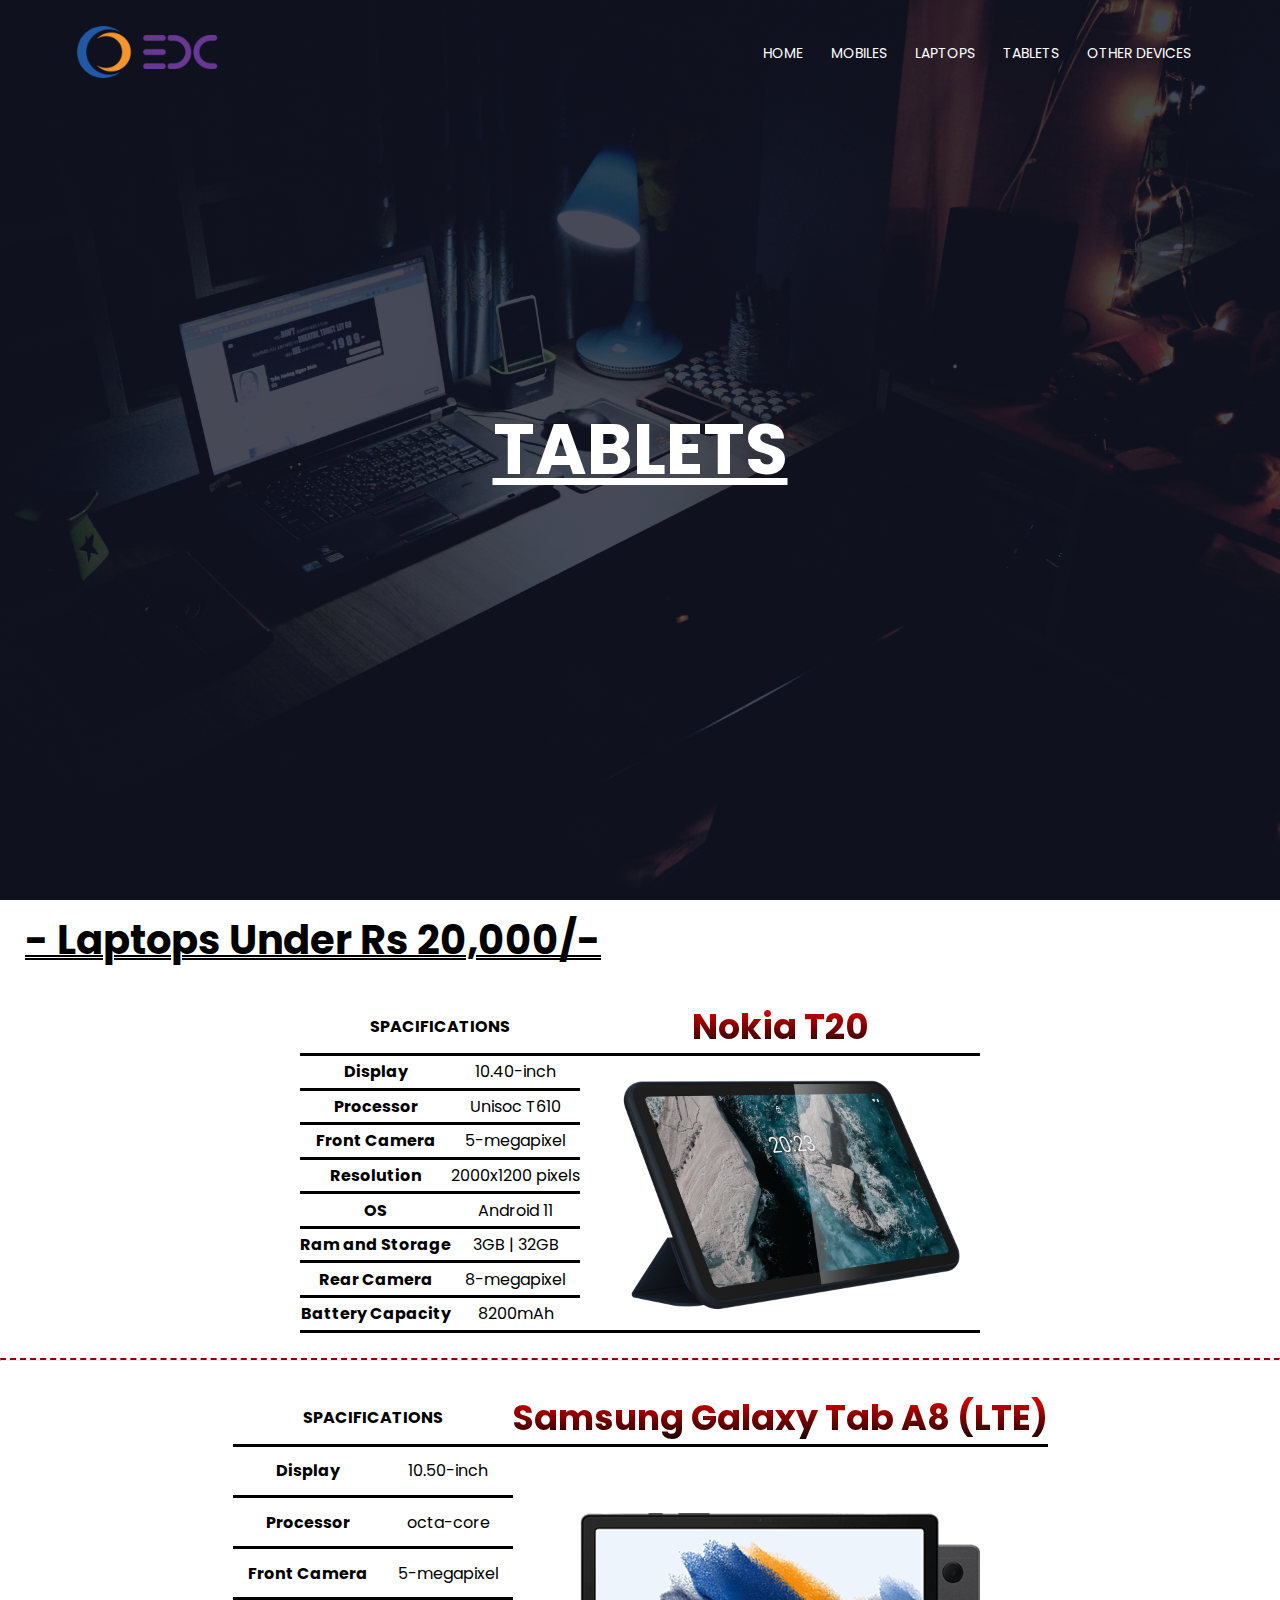
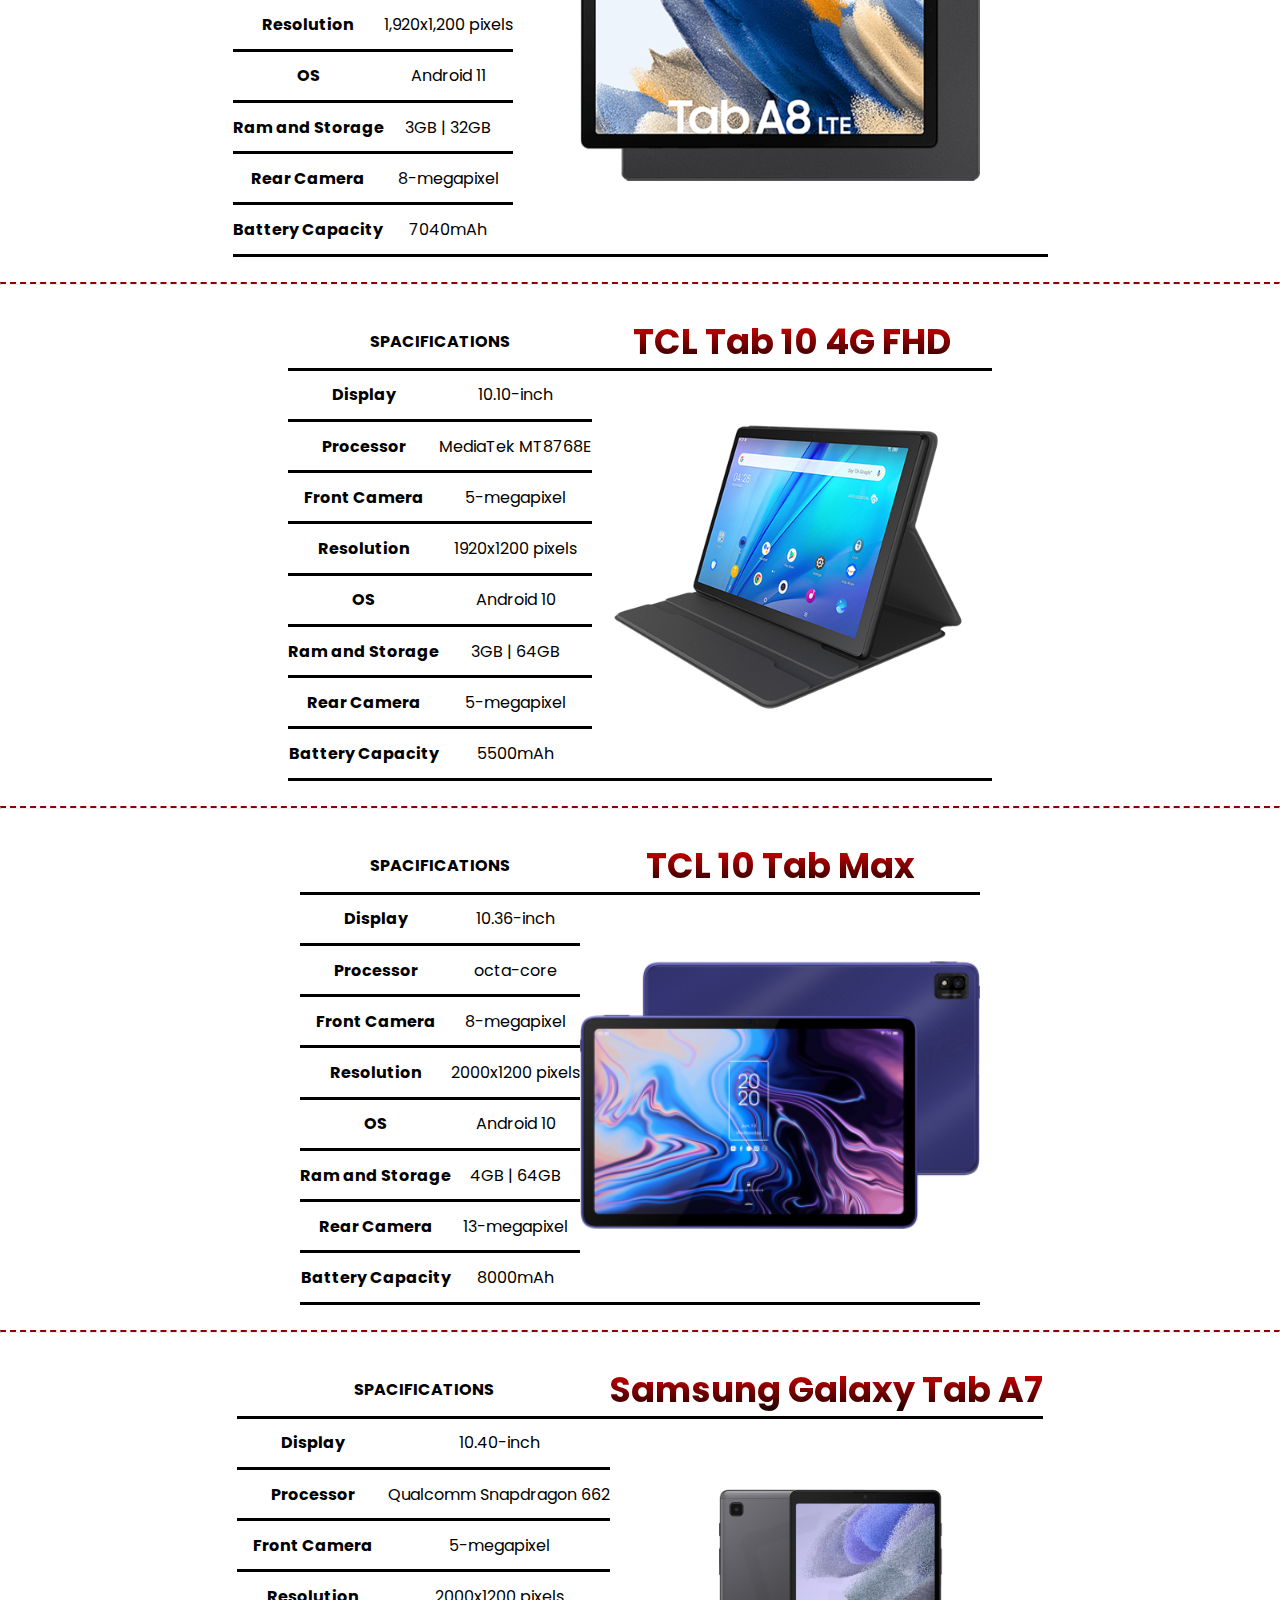
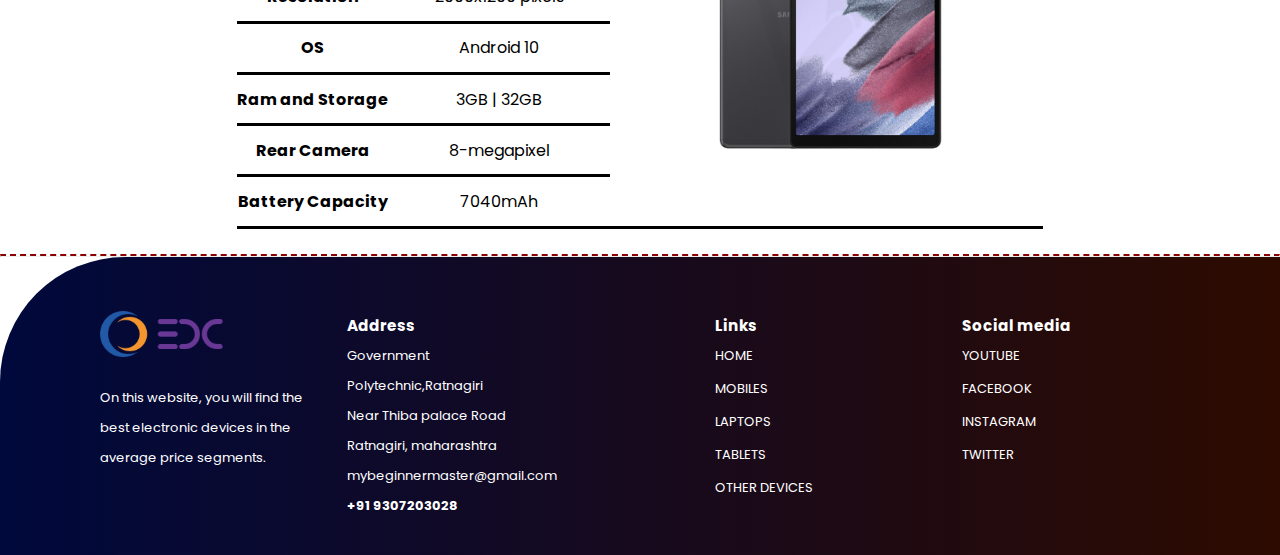
<file: tablet.html>
<!DOCTYPE html>
<html>
<head>
    <title>ELECTRONIC DEVICES WITH THEIR CONFIGURATIONS</title>
    <link rel="icon" href="Head_logo.png">
   <link rel="stylesheet" href="style.css">
   <link rel="preconnect" href="https://fonts.googleapis.com">
<link rel="preconnect" href="https://fonts.gstatic.com" crossorigin>
<link href="https://fonts.googleapis.com/css2?family=Poppins:wght@100;200;300;400;600;700&display=swap" rel="stylesheet">
</head>
<body>
    <section class="header">
        <nav>
            <a href="index.html"><img src="img/main_logo.png" ></a>
            <div>
                <ul>
                    <li><a href="index.html">HOME</a></li>
                    <li><a href="mobiles.html">MOBILES</a></li>
                    <li><a href="laptops.html">LAPTOPS</a></li>
                    <li><a href="tablet.html">TABLETS</a></li>
                    <li><a href="Other devices.html">OTHER DEVICES</a></li>
                </ul>
            </div>
            </nav>
            <h1 class="title">TABLETS</h1>
        </section> 
    <section class="mobile-sec">
        <h1 class="title-heading">- Laptops Under Rs 20,000/-</h1>
        <table>
           
            <tr>
               <th colspan="2">SPACIFICATIONS</th>
               <th class="mname"> <a href="https://gadgets360.com/nokia-t20-price-in-india-104182">Nokia T20</a></th>
            </tr>
            <tr>
                <th>Display</th>
                <td>10.40-inch</td>
                <td rowspan="8" ><img class="mimg" src="Tablets/NokiaT20.png" ></td>
            </tr>
            <tr>
                <th>Processor</th>
                <td>Unisoc T610</td>
            </tr>
            <tr>
                <th>Front Camera</th>
                <td>5-megapixel</td>
            </tr>
            <tr>
                <th>Resolution</th>
                <td>2000x1200 pixels</td>
            </tr>
            <tr>
                <th>OS</th>
                <td>Android 11</td>
            </tr>
            <tr>
                <th>Ram and Storage</th>
                <td>3GB | 32GB</td>
            </tr>
            <tr>
                <th>Rear Camera</th>
                <td>8-megapixel</td>
            </tr>
            <tr>
                <th>Battery Capacity</th>
                <td>8200mAh</td>
            </tr>
        </table>
        <br>    <hr>
        <table>
           
            <tr>
               <th colspan="2">SPACIFICATIONS</th>
               <th class="mname"> <a href="https://gadgets360.com/nokia-t20-price-in-india-104182">Samsung Galaxy Tab A8 (LTE)</a></th>
              
            </tr>
            <tr>
                <th>Display</th>
                <td>10.50-inch</td>
                <td rowspan="8" ><img class="mimg" src="Tablets/Samsung Galaxy Tab A8 (LTE).png" ></td>
            </tr>
            <tr>
                <th>Processor</th>
                <td>octa-core</td>
            </tr>
            <tr>
                <th>Front Camera</th>
                <td>5-megapixel</td>
            </tr>
            <tr>
                <th>Resolution</th>
                <td>1,920x1,200 pixels</td>
            </tr>
            <tr>
                <th>OS</th>
                <td>Android 11</td>
            </tr>
            <tr>
                <th>Ram and Storage</th>
                <td>3GB | 32GB</td>
            </tr>
            <tr>
                <th>Rear Camera</th>
                <td>8-megapixel</td>
            </tr>
            <tr>
                <th>Battery Capacity</th>
                <td>7040mAh</td>
            </tr>
        </table>
        <br>    <hr>
        <table>
           
            <tr>
               <th colspan="2">SPACIFICATIONS</th>
               <th class="mname"> <a href="https://gadgets360.com/tcl-tab-10-4g-fhd-price-in-india-103776">TCL Tab 10 4G FHD</a></th>
              
            </tr>
            <tr>
                <th>Display</th>
                <td>10.10-inch</td>
                <td rowspan="8" ><img class="mimg" src="Tablets/TCL Tab 10 4G FHD.png" ></td>
            </tr>
            <tr>
                <th>Processor</th>
                <td>MediaTek MT8768E</td>
            </tr>
            <tr>
                <th>Front Camera</th>
                <td>5-megapixel</td>
            </tr>
            <tr>
                <th>Resolution</th>
                <td>1920x1200 pixels</td>
            </tr>
            <tr>
                <th>OS</th>
                <td>Android 10</td>
            </tr>
            <tr>
                <th>Ram and Storage</th>
                <td>3GB | 64GB</td>
            </tr>
            <tr>
                <th>Rear Camera</th>
                <td>5-megapixel</td>
            </tr>
            <tr>
                <th>Battery Capacity</th>
                <td>5500mAh</td>
            </tr>
        </table>
        <br>    <hr>
        <table>
           
            <tr>
               <th colspan="2">SPACIFICATIONS</th>
               <th class="mname"> <a href="https://gadgets360.com/nokia-t20-price-in-india-104182">TCL 10 Tab Max</a></th>
              
            </tr>
            <tr>
                <th>Display</th>
                <td>10.36-inch</td>
                <td rowspan="8" ><img class="mimg" src="Tablets/TCL 10 Tab Max.png" ></td>
            </tr>
            <tr>
                <th>Processor</th>
                <td>octa-core</td>
            </tr>
            <tr>
                <th>Front Camera</th>
                <td>8-megapixel</td>
            </tr>
            <tr>
                <th>Resolution</th>
                <td>2000x1200 pixels</td>
            </tr>
            <tr>
                <th>OS</th>
                <td>Android 10</td>
            </tr>
            <tr>
                <th>Ram and Storage</th>
                <td>4GB | 64GB</td>
            </tr>
            <tr>
                <th>Rear Camera</th>
                <td>13-megapixel</td>
            </tr>
            <tr>
                <th>Battery Capacity</th>
                <td>8000mAh</td>
            </tr>
        </table>
        <br>    <hr>
        <table>
           
            <tr>
               <th colspan="2">SPACIFICATIONS</th>
               <th class="mname"> <a href="https://gadgets360.com/samsung-galaxy-tab-a7-price-in-india-97487">Samsung Galaxy Tab A7</a></th>
              
            </tr>
            <tr>
                <th>Display</th>
                <td>10.40-inch</td>
                <td rowspan="8" ><img class="mimg" src="Tablets/Samsung Galaxy Tab A7.png" ></td>
            </tr>
            <tr>
                <th>Processor</th>
                <td>Qualcomm Snapdragon 662</td>
            </tr>
            <tr>
                <th>Front Camera</th>
                <td>5-megapixel</td>
            </tr>
            <tr>
                <th>Resolution</th>
                <td>2000x1200 pixels</td>
            </tr>
            <tr>
                <th>OS</th>
                <td>Android 10</td>
            </tr>
            <tr>
                <th>Ram and Storage</th>
                <td>3GB | 32GB</td>
            </tr>
            <tr>
                <th>Rear Camera</th>
                <td>8-megapixel</td>
            </tr>
            <tr>
                <th>Battery Capacity</th>
                <td>7040mAh</td>
            </tr>
        </table>
        <br>    <hr>
        
    </section> 
    <section>
        <footer>
            <div class="row">
                <div class="col">
                    <img src="/img/main_logo.png" class="logo">
                    <p>On this website, you will find the best electronic devices in the average price segments.</p>
                </div>
                <div class="col">
                    <h3>Address</h3>
                    <p>Government Polytechnic,Ratnagiri</p>
                    <p>Near Thiba palace Road</p>
                    <p>Ratnagiri, maharashtra</p>
                    <p class="email-id">mybeginnermaster@gmail.com</p>
                    <h4>+91 9307203028</h4>

                </div>
                <div class="col links">
                    <h3>Links</h3>
                    <ul>
                        <li><a href="index.html">HOME</a></li>
                    <li><a href="mobiles.html">MOBILES</a></li>
                    <li><a href="laptops.html">LAPTOPS</a></li>
                    <li><a href="tablet.html">TABLETS</a></li>
                    <li><a href="Other devices.html">OTHER DEVICES</a></li>
                    </ul>
                </div>
                <div class="col">
                    <h3>Social media</h3>
                    <ul>
                        <li><a href="">YOUTUBE</a></li>
                        <li><a href="">FACEBOOK</a></li>
                        <li><a href="">INSTAGRAM</a></li>
                        <li><a href="">TWITTER</a></li>
                    </ul>
                </div>
            </div>
        </footer>
    </section>  
    
    </body>
</html>
</file>
<file: style.css>
*{
    margin: 0;
    padding: 0;
    font-family: 'Poppins', sans-serif;
    scroll-behavior: smooth;
}
.header{
    min-height: 100vh;
    width: 100%;
    background-image: linear-gradient(rgba(4,9,30,0.7),rgba(4,9,30,0.7)),url(img/banner.jpg);
    background-position:center;
    background-size: cover;
    position: relative;
}
nav{
    display: flex;
    padding: 2% 6%;
    justify-content: space-between;
    align-items: center;
}
nav img{
    width: 200px;
    padding: 0% 0%;
}
nav ul li{
    list-style: none;
    display: inline-block;
    padding: 8px 12px;
    position: relative;
}
nav ul li a{
    color: #fff;
    text-decoration: none;
    font-size: 14px;
}
nav ul li::after{
    content: '';
    width: 0%;
    height: 2px;
    background: #f44336;
    display: block;
    margin: auto;
    transition: 0.5s;
}
nav ul li:hover::after{
    width: 100%;
}
.text-box{
    width: 90%;
    color: #fff;
    position: absolute;
    top: 50%;
    left: 50%;
    transform: translate(-50%,-50%);
    text-align: center;
}
.text-box h1{
    font-size: 50px;
}
.hero-btn{
    display: inline-block;
    text-decoration: none;
    color: #fff;
    border: 1px solid #fff;
    padding: 12px 34px;
    font-size: 13px;
    background: transparent;
    position: relative;
    cursor: pointer;
}
.hero-btn:hover{
    border: 1px solid #f44336;
    background: #f44336;
    transition: 1s;
}

/*--------MOBILES----------*/

.title{
    width: 90%;
    color: #fff;
    position: absolute;
    top: 50%;
    left: 50%;
    transform: translate(-50%,-50%);
    text-align: center;
    font-size: 70px;
    text-decoration: underline;
}
.mname{
    font-size: 35px;
    background: -webkit-linear-gradient(red, black);
  -webkit-background-clip: text;
  -webkit-text-fill-color: transparent;  
}

.mimg{
    width: 400px;
    
}
table td{
    text-align: center;
    
}
table{
    border-collapse: collapse;
    margin-left: auto;
    margin-right: auto;
    margin-top: 30px;
    
}
table tr{
    border-bottom:      solid black;
}
.title-heading{
    font-size: 40px;
    margin: 10px;
    padding-left: 15px;
    text-decoration: underline double 2px;
}
.iQOO .Redmi{
    width: 300px;
}
.Realme{
    width: 300px;
}
section hr{
    color: black;
    border-top: 2px dashed darkred;
    
}
footer{
    width: 100%;
    position: relative;
    bottom: 0;
    background: linear-gradient(to right,#00093c, #2d0b00);
    color: #fff;
    padding: 50px 0 30px;
    border-top-left-radius: 125px;
    font-size: 13px;
    line-height: 30px;
}
.row {
    width: 85%;
    margin: auto;
    display: flex;
    flex-wrap: wrap;
    align-items: flex-start;
    justify-content: space-between;
}
.col{
    flex-basis: 20%;
    padding: 4px;
}
.logo{
    width: 175px;
    margin-bottom: 15px;
}
ul li{
    list-style: none;
    margin-bottom: 3px;
}
ul li a{
    text-decoration: none;
    color: white;
}
.links{
    padding-left: 125px;   
}
.lspec{
    list-style:square;
}
.wired{
    text-decoration-line: underline;
    text-decoration-style: double;
    text-decoration-thickness: 2px;
}
.about{
    margin-top: 15px;
    text-align: center;
    margin-bottom: 20px;
    
}
.about h1{
    font-size: 45px;
    color: red;
}
.about h3 li{
    display: inline-block;
}
.ptag{
    margin-left: 100px;
    margin-right: 100px;
}
</file>
